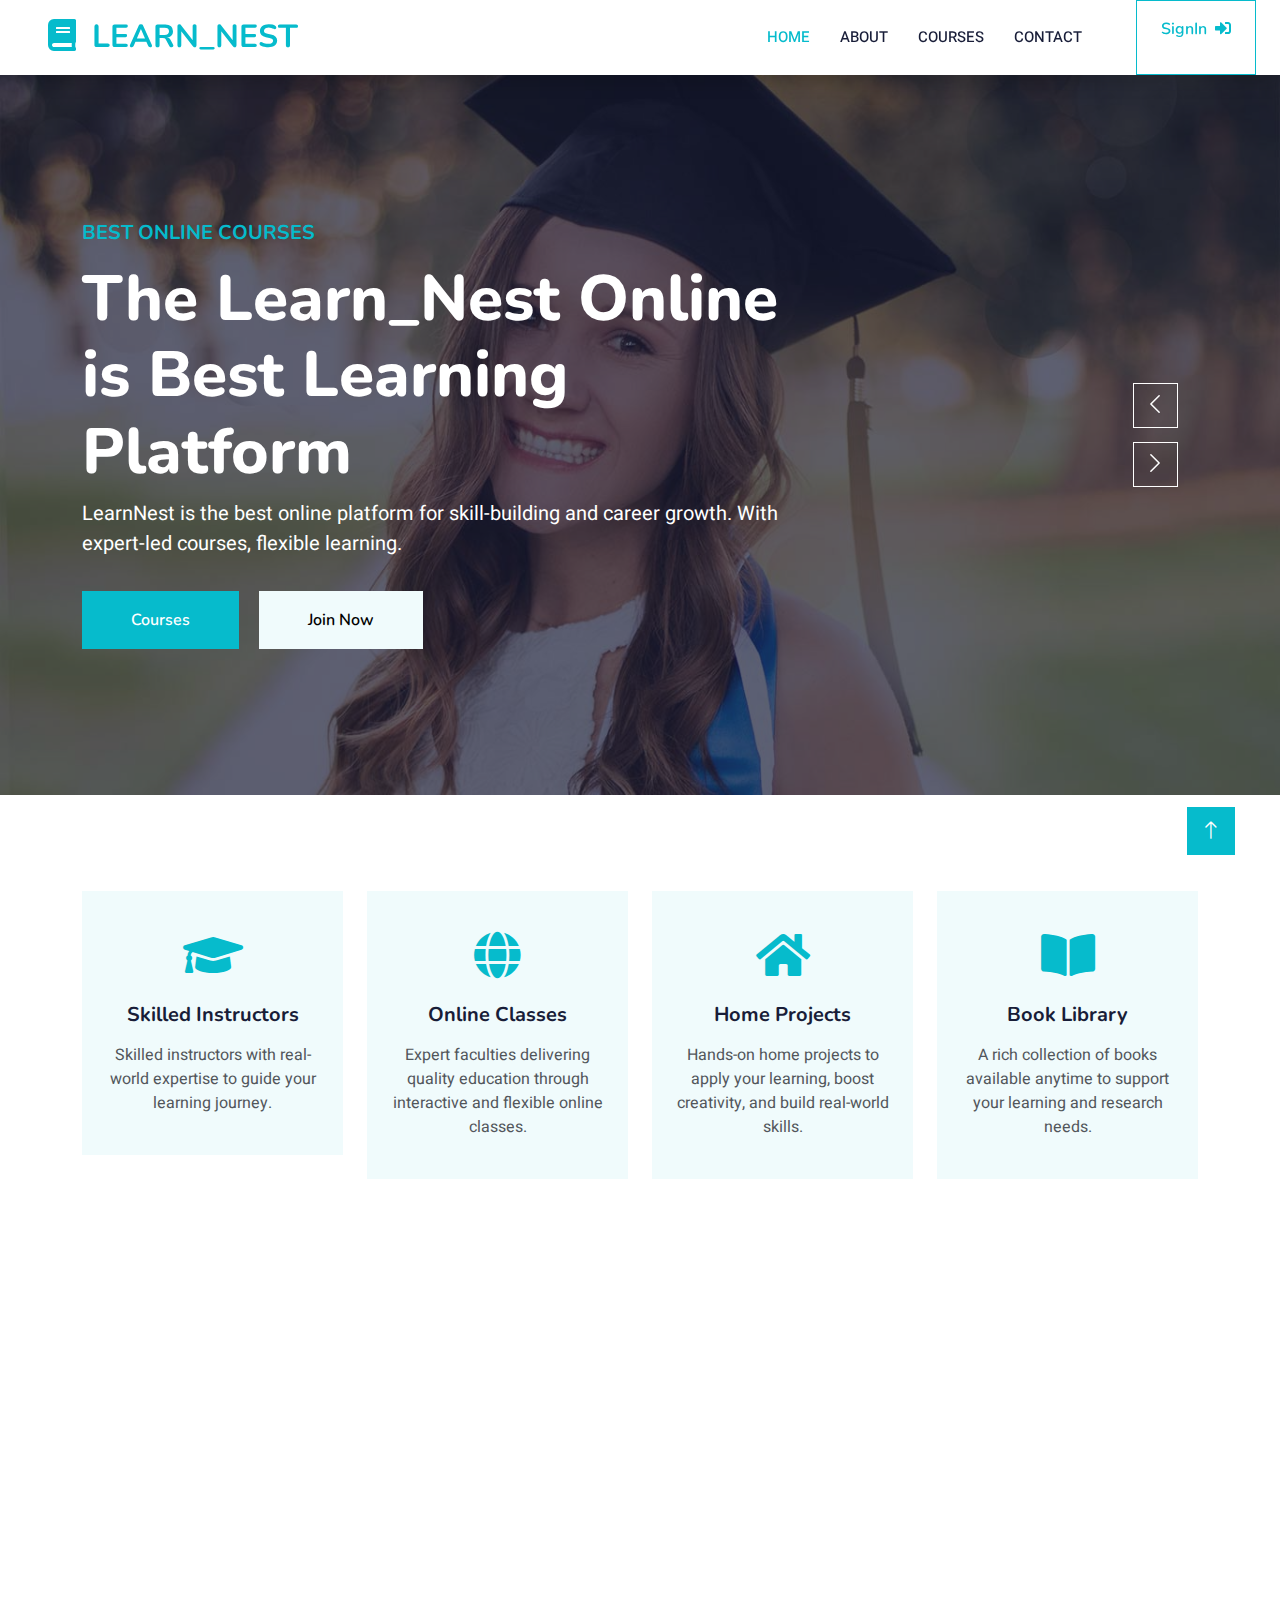
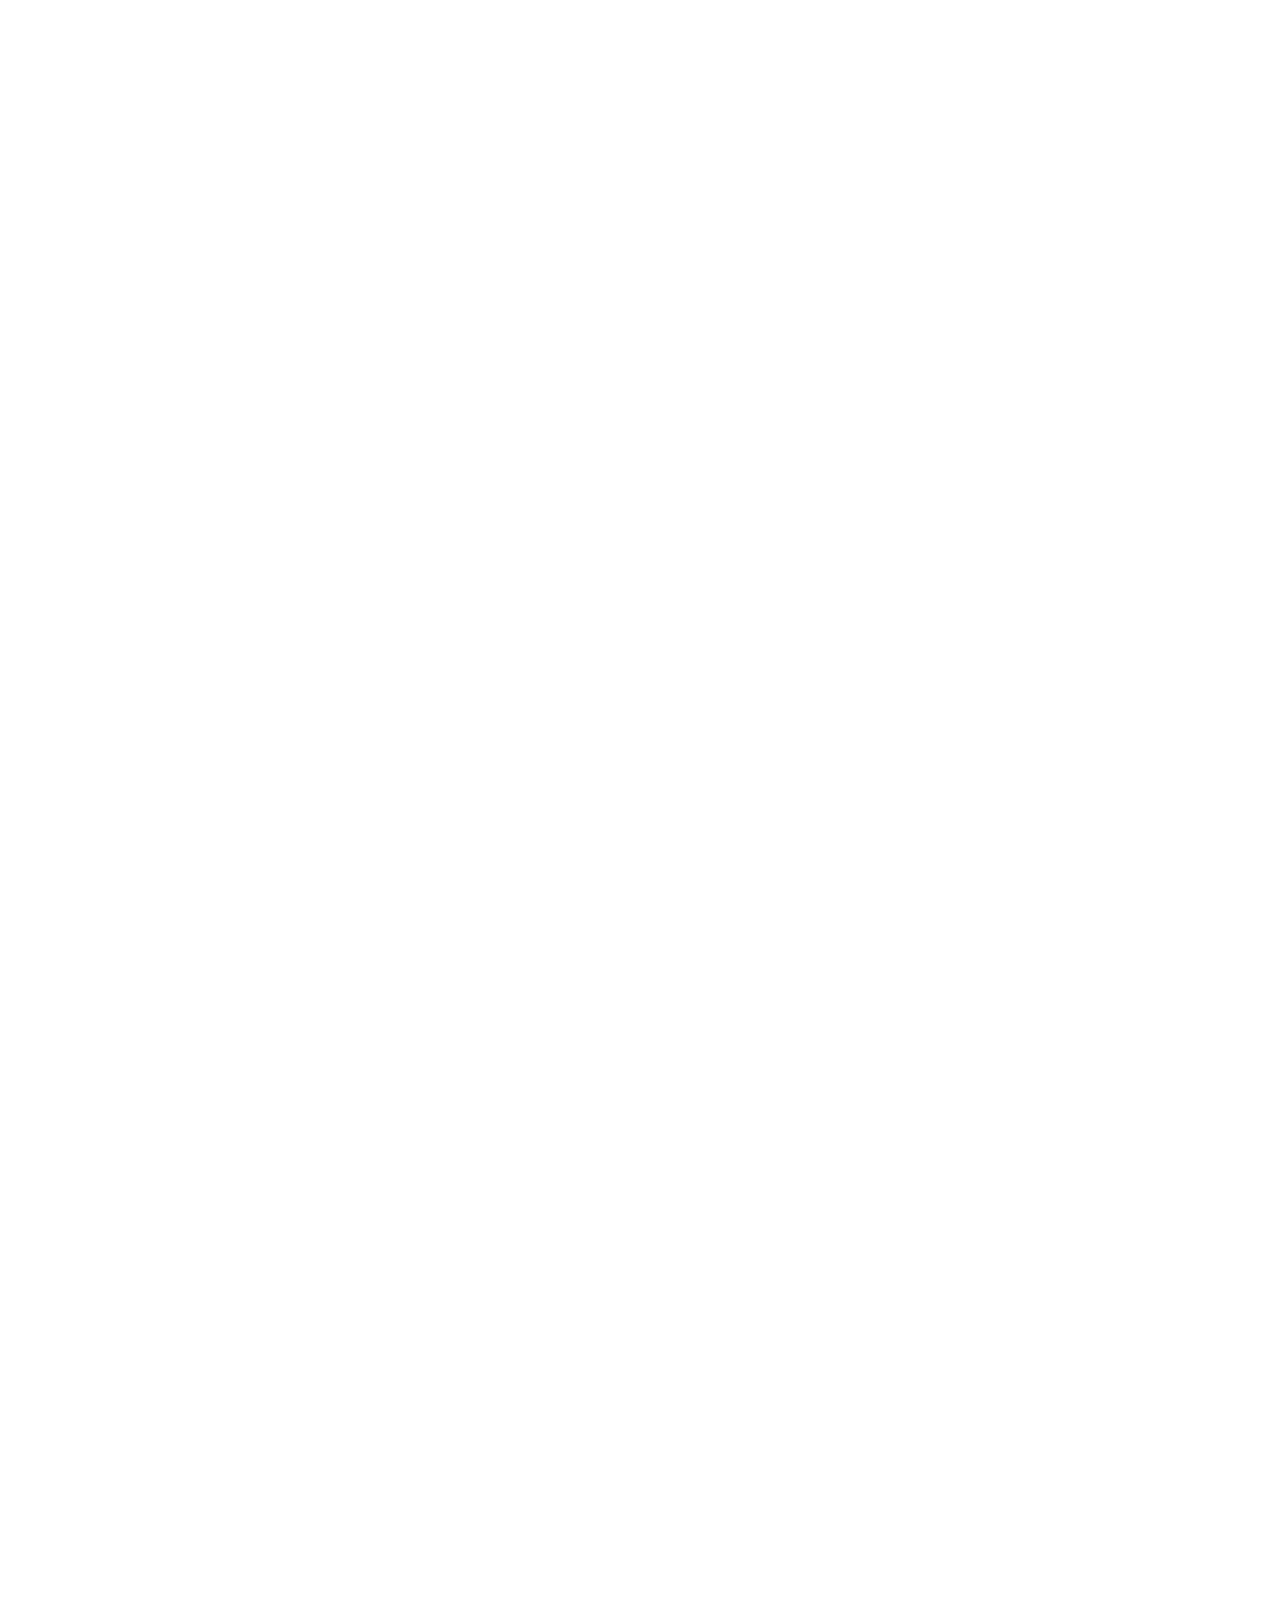
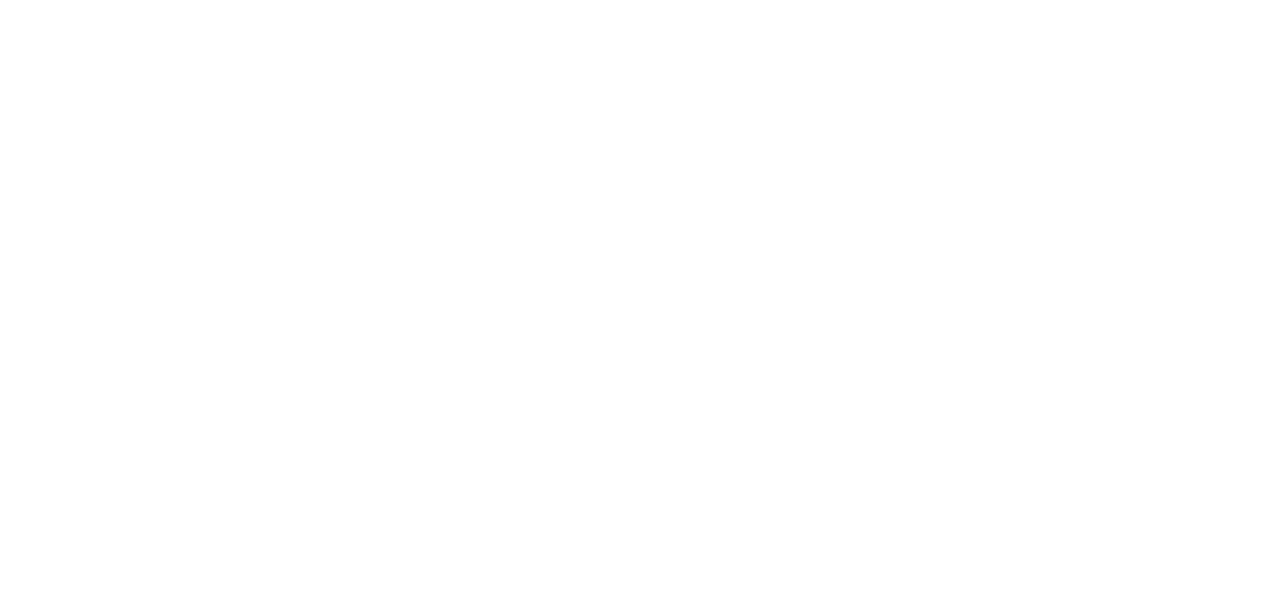
<file: index.html>
<!DOCTYPE html>
<html lang="en">

<head>
    <meta charset="utf-8">
    <title>Learn_Nest</title>
    <meta content="width=device-width, initial-scale=1.0" name="viewport">
    <meta content="" name="keywords">
    <meta content="" name="description">

    <!-- Favicon -->
    <link href="img/favicon.ico" rel="icon">

    <!-- Google Web Fonts -->
    <link rel="preconnect" href="https://fonts.googleapis.com">
    <link rel="preconnect" href="https://fonts.gstatic.com" crossorigin>
    <link href="https://fonts.googleapis.com/css2?family=Heebo:wght@400;500;600&family=Nunito:wght@600;700;800&display=swap" rel="stylesheet">

    <!-- Icon Font Stylesheet -->
    <link href="https://cdnjs.cloudflare.com/ajax/libs/font-awesome/5.10.0/css/all.min.css" rel="stylesheet">
    <link href="https://cdn.jsdelivr.net/npm/bootstrap-icons@1.4.1/font/bootstrap-icons.css" rel="stylesheet">

    <!-- Libraries Stylesheet -->
    <link href="lib/animate/animate.min.css" rel="stylesheet">
    <link href="lib/owlcarousel/assets/owl.carousel.min.css" rel="stylesheet">

    <!-- Customized Bootstrap Stylesheet -->
    <link href="css/bootstrap.min.css" rel="stylesheet">

    <!-- Template Stylesheet -->
    <link href="css/style.css" rel="stylesheet">
</head>

<body>
    <!-- Spinner Start -->
    <div id="spinner" class="show bg-white position-fixed translate-middle w-100 vh-100 top-50 start-50 d-flex align-items-center justify-content-center">
        <div class="spinner-border text-primary" style="width: 3rem; height: 3rem;" role="status">
            <span class="sr-only">Loading...</span>
        </div>
    </div>
    <!-- Spinner End -->
<!-- Navbar Start -->
<nav class="navbar navbar-expand-lg bg-white navbar-light shadow sticky-top p-0">
    <a href="index.html" class="navbar-brand d-flex align-items-center px-4 px-lg-5">
        <h2 class="m-0 text-primary"><i class="fa fa-book me-3"></i>LEARN_NEST</h2>
    </a>
    <button type="button" class="navbar-toggler me-4" data-bs-toggle="collapse" data-bs-target="#navbarCollapse">
        <span class="navbar-toggler-icon"></span>
    </button>
    <div class="collapse navbar-collapse" id="navbarCollapse">
        <div class="navbar-nav ms-auto p-4 p-lg-0">
            <a href="index.html" class="nav-item nav-link active">Home</a>
            <a href="about.html" class="nav-item nav-link">About</a>
            <a href="courses.html" class="nav-item nav-link">Courses</a>
            <a href="contact.html" class="nav-item nav-link">Contact</a>
        </div>
        <div class="d-none d-sm-flex align-items-center gap-2 px-4">
            
            <a href="signin.php" class="btn btn-outline-primary py-3 px-4">SignIn<i class="fa fa-sign-in-alt ms-2"></i></a>
        </div>
    </div>
</nav>
<!-- Navbar End -->





    <!-- Carousel Start -->
    <div class="container-fluid p-0 mb-5">
        <div class="owl-carousel header-carousel position-relative">
            <div class="owl-carousel-item position-relative">
                <img class="img-fluid" src="img/carousel-1.jpg" alt="">
                <div class="position-absolute top-0 start-0 w-100 h-100 d-flex align-items-center" style="background: rgba(24, 29, 56, .7);">
                    <div class="container">
                        <div class="row justify-content-start">
                            <div class="col-sm-10 col-lg-8">
                                <h5 class="text-primary text-uppercase mb-3 animated slideInDown">Best Online Courses</h5>
                                <h1 class="display-3 text-white animated slideInDown">The Learn_Nest Online is Best Learning Platform</h1>
                                <p class="fs-5 text-white mb-4 pb-2">LearnNest is the best online platform for skill-building and career growth. With expert-led courses, flexible learning.</p>
                                <a href="courses.html" class="btn btn-primary py-md-3 px-md-5 me-3 animated slideInLeft">Courses</a>
                                <a href="contact.html" class="btn btn-light py-md-3 px-md-5 animated slideInRight">Join Now</a>
                            </div>
                        </div>
                    </div>
                </div>
            </div>
            <div class="owl-carousel-item position-relative">
                <img class="img-fluid" src="img/carousel-2.jpg" alt="">
                <div class="position-absolute top-0 start-0 w-100 h-100 d-flex align-items-center" style="background: rgba(24, 29, 56, .7);">
                    <div class="container">
                        <div class="row justify-content-start">
                            <div class="col-sm-10 col-lg-8">
                                <h5 class="text-primary text-uppercase mb-3 animated slideInDown">Best Online Courses</h5>
                                <h1 class="display-3 text-white animated slideInDown">Get Educated Online From Your Home</h1>
                                <p class="fs-5 text-white mb-4 pb-2">Learn anytime, anywhere! Get educated online from the comfort of your home with expert instructors, flexible courses, and career-boosting skills. Start your learning journey today.</p>
                                <a href="courses.html" class="btn btn-primary py-md-3 px-md-5 me-3 animated slideInLeft">Courses</a>
                                <a href="contact.html" class="btn btn-light py-md-3 px-md-5 animated slideInRight">Join Now</a>
                            </div>
                        </div>
                    </div>
                </div>
            </div>
        </div>
    </div>
    <!-- Carousel End -->


    <!-- Service Start -->
    <div class="container-xxl py-5">
        <div class="container">
            <div class="row g-4">
                <div class="col-lg-3 col-sm-6 wow fadeInUp" data-wow-delay="0.1s">
                    <div class="service-item text-center pt-3">
                        <div class="p-4">
                            <i class="fa fa-3x fa-graduation-cap text-primary mb-4"></i>
                            <h5 class="mb-3">Skilled Instructors</h5>
                            <p>Skilled instructors with real-world expertise to guide your learning journey.</p>
                        </div>
                    </div>
                </div>
                <div class="col-lg-3 col-sm-6 wow fadeInUp" data-wow-delay="0.3s">
                    <div class="service-item text-center pt-3">
                        <div class="p-4">
                            <i class="fa fa-3x fa-globe text-primary mb-4"></i>
                            <h5 class="mb-3">Online Classes</h5>
                            <p>Expert faculties delivering quality education through interactive and flexible online classes.</p>
                        </div>
                    </div>
                </div>
                <div class="col-lg-3 col-sm-6 wow fadeInUp" data-wow-delay="0.5s">
                    <div class="service-item text-center pt-3">
                        <div class="p-4">
                            <i class="fa fa-3x fa-home text-primary mb-4"></i>
                            <h5 class="mb-3">Home Projects</h5>
                            <p>Hands-on home projects to apply your learning, boost creativity, and build real-world skills.</p>
                        </div>
                    </div>
                </div>
                <div class="col-lg-3 col-sm-6 wow fadeInUp" data-wow-delay="0.7s">
                    <div class="service-item text-center pt-3">
                        <div class="p-4">
                            <i class="fa fa-3x fa-book-open text-primary mb-4"></i>
                            <h5 class="mb-3">Book Library</h5>
                            <p>A rich collection of books available anytime to support your learning and research needs.</p>
                        </div>
                    </div>
                </div>
            </div>
        </div>
    </div>
    <!-- Service End -->


    <!-- About Start -->
    <div class="container-xxl py-5">
        <div class="container">
            <div class="row g-5">
                <div class="col-lg-6 wow fadeInUp" data-wow-delay="0.1s" style="min-height: 400px;">
                    <div class="position-relative h-100">
                        <img class="img-fluid position-absolute w-100 h-100" src="img/about.jpg" alt="" style="object-fit: cover;">
                    </div>
                </div>
                <div class="col-lg-6 wow fadeInUp" data-wow-delay="0.3s">
                    <h6 class="section-title bg-white text-start text-primary pe-3">About Us</h6>
                    <h1 class="mb-4">Welcome to Learn_Nest Online Academy</h1>
                    <p class="mb-4">Welcome to Learn_Nest Online Academy – your trusted partner in digital learning. We are dedicated to providing high-quality, flexible, and affordable online education to learners of all ages.</p>
                    <p class="mb-4">Tempor erat elitr rebum at clita. Diam dolor diam ipsum sit. Aliqu diam amet diam et eos. Clita erat ipsum et lorem et sit, sed stet lorem sit clita duo justo magna dolore erat amet</p>
                    <div class="row gy-2 gx-4 mb-4">
                        <div class="col-sm-6">
                            <p class="mb-0"><i class="fa fa-arrow-right text-primary me-2"></i>Courses</p>
                        </div>
                        <div class="col-sm-6">
                            <p class="mb-0"><i class="fa fa-arrow-right text-primary me-2"></i>Online Classes</p>
                        </div>
                        <div class="col-sm-6">
                            <p class="mb-0"><i class="fa fa-arrow-right text-primary me-2"></i>Assignment works</p>
                        </div>
                        <div class="col-sm-6">
                            <p class="mb-0"><i class="fa fa-arrow-right text-primary me-2"></i>Projects</p>
                        </div>
                        <div class="col-sm-6">
                            <p class="mb-0"><i class="fa fa-arrow-right text-primary me-2"></i>International Certificate</p>
                        </div>
                        <div class="col-sm-6">
                            <p class="mb-0"><i class="fa fa-arrow-right text-primary me-2"></i>Zoom  Meating</p>
                        </div>
                    </div>
                    <a class="btn btn-primary py-3 px-5 mt-2" href="">Read More</a>
                </div>
            </div>
        </div>
    </div>
    <!-- About End -->


    <!-- Categories Start -->
    <div class="container-xxl py-5 category">
        <div class="container">
            <div class="text-center wow fadeInUp" data-wow-delay="0.1s">
                <h6 class="section-title bg-white text-center text-primary px-3">Categories</h6>
                <h1 class="mb-5">Courses Categories</h1>
                <p>We offer a wide range of courses in technology, business, arts, science <br> and more — designed for learners at every level to grow their skills and reach their goals.</p>
            </div>
            <div class="row g-3">
                <div class="col-lg-7 col-md-6">
                    <div class="row g-3">
                        <div class="col-lg-12 col-md-12 wow zoomIn" data-wow-delay="0.1s">
                            <a class="position-relative d-block overflow-hidden" href="">
                                <img class="img-fluid" src="img/cat-1.jpg" alt="">
                                <div class="bg-white text-center position-absolute bottom-0 end-0 py-2 px-3" style="margin: 1px;">
                                    <h5 class="m-0">IT Courses</h5>
                                    <small class="text-primary">99+ Courses</small>
                                </div>
                            </a>
                        </div>
                        <div class="col-lg-6 col-md-12 wow zoomIn" data-wow-delay="0.3s">
                            <a class="position-relative d-block overflow-hidden" href="">
                                <img class="img-fluid" src="img/cat-2.jpg" alt="">
                                <div class="bg-white text-center position-absolute bottom-0 end-0 py-2 px-3" style="margin: 1px;">
                                    <h5 class="m-0">artificial intelligence</h5>
                                    <small class="text-primary">99+ Courses</small>
                                </div>
                            </a>
                        </div>
                        <div class="col-lg-6 col-md-12 wow zoomIn" data-wow-delay="0.5s">
                            <a class="position-relative d-block overflow-hidden" href="">
                                <img class="img-fluid" src="img/cat-3.jpg" alt="">
                                <div class="bg-white text-center position-absolute bottom-0 end-0 py-2 px-3" style="margin: 1px;">
                                    <h5 class="m-0">Video Editing</h5>
                                    <small class="text-primary">99+ Videos</small>
                                </div>
                            </a>
                        </div>
                    </div>
                </div>
                <div class="col-lg-5 col-md-6 wow zoomIn" data-wow-delay="0.7s" style="min-height: 350px;">
                    <a class="position-relative d-block h-100 overflow-hidden" href="">
                        <img class="img-fluid position-absolute w-100 h-100" src="img/cat-4.jpg" alt="" style="object-fit: cover;">
                        <div class="bg-white text-center position-absolute bottom-0 end-0 py-2 px-3" style="margin:  1px;">
                            <h5 class="m-0">Online Marketing</h5>
                            <small class="text-primary"> Courses</small>
                        </div>
                    </a>
                </div>
            </div>
        </div>
    </div>
    <!-- Categories Start -->


    <!-- Courses Start -->
    <div class="container-xxl py-5">
        <div class="container">
            <div class="text-center wow fadeInUp" data-wow-delay="0.1s">
                <h6 class="section-title bg-white text-center text-primary px-3">Courses</h6>
                <h1 class="mb-5">Popular Courses</h1>
            </div>
            <div class="row g-4 justify-content-center">
                <div class="col-lg-4 col-md-6 wow fadeInUp" data-wow-delay="0.1s">
                    <div class="course-item bg-light">
                        <div class="position-relative overflow-hidden">
                            <img class="img-fluid" src="img/course-1.jpg" alt="">
                            <div class="w-100 d-flex justify-content-center position-absolute bottom-0 start-0 mb-4">
                                <a href="#" class="flex-shrink-0 btn btn-sm btn-primary px-3 border-end" style="border-radius: 30px 0 0 30px;">Read More</a>
                                <a href="#" class="flex-shrink-0 btn btn-sm btn-primary px-3" style="border-radius: 0 30px 30px 0;">Join Now</a>
                            </div>
                        </div>
                        <div class="text-center p-4 pb-0">
                            <h3 class="mb-0">Free</h3>
                            <div class="mb-3">
                                <small class="fa fa-star text-primary"></small>
                                <small class="fa fa-star text-primary"></small>
                                <small class="fa fa-star text-primary"></small>
                                <small class="fa fa-star text-primary"></small>
                                <small class="fa fa-star text-primary"></small>
                             
                            </div>
                            <h5 class="mb-4">Information technology & Development Courses for Beginners</h5>
                        </div>
                        <div class="d-flex border-top">
                            <small class="flex-fill text-center border-end py-2"><i class="fa fa-user-tie text-primary me-2"></i>Online</small>
                            <small class="flex-fill text-center border-end py-2"><i class="fa fa-clock text-primary me-2"></i>1.30 Hrs/Classes duration</small>
                            <small class="flex-fill text-center py-2"><i class="fa fa-user text-primary me-2"></i>Students</small>
                        </div>
                    </div>
                </div>
                <div class="col-lg-4 col-md-6 wow fadeInUp" data-wow-delay="0.3s">
                    <div class="course-item bg-light">
                        <div class="position-relative overflow-hidden">
                            <img class="img-fluid" src="img/course-2.jpg" alt="">
                            <div class="w-100 d-flex justify-content-center position-absolute bottom-0 start-0 mb-4">
                                <a href="#" class="flex-shrink-0 btn btn-sm btn-primary px-3 border-end" style="border-radius: 30px 0 0 30px;">Read More</a>
                                <a href="#" class="flex-shrink-0 btn btn-sm btn-primary px-3" style="border-radius: 0 30px 30px 0;">Join Now</a>
                            </div>
                        </div>
                        <div class="text-center p-4 pb-0">
                            <h3 class="mb-0">Free</h3>
                            <div class="mb-3">
                                <small class="fa fa-star text-primary"></small>
                                <small class="fa fa-star text-primary"></small>
                                <small class="fa fa-star text-primary"></small>
                                <small class="fa fa-star text-primary"></small>
                                <small class="fa fa-star text-primary"></small>
                               
                            </div>
                            <h5 class="mb-4">artificial intelligence Course for Beginners and Intermediate basic to Advance   </h5>
                        </div>
                        <div class="d-flex border-top">
                            <small class="flex-fill text-center border-end py-2"><i class="fa fa-user-tie text-primary me-2"></i>online</small>
                            <small class="flex-fill text-center border-end py-2"><i class="fa fa-clock text-primary me-2"></i>1.30 Hrs</small>
                            <small class="flex-fill text-center py-2"><i class="fa fa-user text-primary me-2"></i>Students</small>
                        </div>
                    </div>
                </div>
                <div class="col-lg-4 col-md-6 wow fadeInUp" data-wow-delay="0.5s">
                    <div class="course-item bg-light">
                        <div class="position-relative overflow-hidden">
                            <img class="img-fluid" src="img/course-3.jpg" alt="">
                            <div class="w-100 d-flex justify-content-center position-absolute bottom-0 start-0 mb-4">
                                <a href="#" class="flex-shrink-0 btn btn-sm btn-primary px-3 border-end" style="border-radius: 30px 0 0 30px;">Read More</a>
                                <a href="#" class="flex-shrink-0 btn btn-sm btn-primary px-3" style="border-radius: 0 30px 30px 0;">Join Now</a>
                            </div>
                        </div>
                        <div class="text-center p-4 pb-0">
                            <h3 class="mb-0">Free</h3>
                            <div class="mb-3">
                                <small class="fa fa-star text-primary"></small>
                                <small class="fa fa-star text-primary"></small>
                                <small class="fa fa-star text-primary"></small>
                                <small class="fa fa-star text-primary"></small>
                                <small class="fa fa-star text-primary"></small>
                              
                            </div>
                            <h5 class="mb-4">digital Markeeting Course for Beginners and Intermediate basic to Advance</h5>
                        </div>
                        <div class="d-flex border-top">
                            <small class="flex-fill text-center border-end py-2"><i class="fa fa-user-tie text-primary me-2"></i>online</small>
                            <small class="flex-fill text-center border-end py-2"><i class="fa fa-clock text-primary me-2"></i>1.30 Hrs</small>
                            <small class="flex-fill text-center py-2"><i class="fa fa-user text-primary me-2"></i>Students</small>
                        </div>
                    </div>
                </div>
            </div>
        </div>
    </div>
    <!-- Courses End -->


   
    <!-- Footer Start -->
    <div class="container-fluid bg-dark text-light footer pt-5 mt-5 wow fadeIn" data-wow-delay="0.1s">
        <div class="container py-5">
            <div class="row g-5">
                <div class="col-lg-3 col-md-6">
                    <h4 class="text-white mb-3">Quick Link</h4>
                    <a class="btn btn-link" href="about.html">About Us</a>
                    <a class="btn btn-link" href="contact.html">Contact Us</a>
                    <a class="btn btn-link" href="">Terms & Condition</a>
                    <a class="btn btn-link" href="">FAQs & Help</a>
                </div>
                <div class="col-lg-3 col-md-6">
                    <h4 class="text-white mb-3">Contact</h4>
                    <p class="mb-2"><i class="fa fa-map-marker-alt me-3"></i>Technify Software Company</p>
                    <p class="mb-2"><i class="fa fa-phone-alt me-3"></i>123 456 789</p>
                    <p class="mb-2"><i class="fa fa-envelope me-3"></i>Learn_Nest.edu12@gmail.com</p>
                    <div class="d-flex pt-2">
                        <a class="btn btn-outline-light btn-social" href=""><i class="fab fa-twitter"></i></a>
                        <a class="btn btn-outline-light btn-social" href=""><i class="fab fa-facebook-f"></i></a>
                        <a class="btn btn-outline-light btn-social" href=""><i class="fab fa-youtube"></i></a>
                        <a class="btn btn-outline-light btn-social" href=""><i class="fab fa-linkedin-in"></i></a>
                    </div>
                </div>
                <div class="col-lg-3 col-md-6">
                    <h4 class="text-white mb-3">Gallery</h4>
                    <div class="row g-2 pt-2">
                        <div class="col-4">
                            <img class="img-fluid bg-light p-1" src="img/course-1.jpg" alt="">
                        </div>
                        <div class="col-4">
                            <img class="img-fluid bg-light p-1" src="img/course-2.jpg" alt="">
                        </div>
                        <div class="col-4">
                            <img class="img-fluid bg-light p-1" src="img/course-3.jpg" alt="">
                        </div>
                        <div class="col-4">
                            <img class="img-fluid bg-light p-1" src="img/course-2.jpg" alt="">
                        </div>
                        <div class="col-4">
                            <img class="img-fluid bg-light p-1" src="img/course-3.jpg" alt="">
                        </div>
                        <div class="col-4">
                            <img class="img-fluid bg-light p-1" src="img/course-1.jpg" alt="">
                        </div>
                    </div>
                </div>
                <div class="col-lg-3 col-md-6">
                    <h4 class="text-white mb-3">If You Want TO Learn about Learn_Nest Email Us</h4>
                    <p>Learn_Nest.edu12@gmail.com</p>
                    <div class="position-relative mx-auto" style="max-width: 400px;">
                        <input class="form-control border-0 w-100 py-3 ps-4 pe-5" type="text" placeholder="Your email">
                        <button type="button" class="btn btn-primary py-2 position-absolute top-0 end-0 mt-2 me-2">SignUp</button>
                    </div>
                </div>
            </div>
        </div>
        <div class="container">
            <div class="copyright">
                <div class="row">
                    <div class="col-md-6 text-center text-md-start mb-3 mb-md-0">
                        &copy; <a class="border-bottom" href="#">Your Site Name</a>Technify Software Company

                        <!--/*** This template is free as long as you keep the footer author’s credit link/attribution link/backlink. If you'd like to use the template without the footer author’s credit link/attribution link/backlink, you can purchase the Credit Removal License from "https://htmlcodex.com/credit-removal". Thank you for your support. ***/-->
                        Designed By <a class="border-bottom" href="https://htmlcodex.com">Muhammad Siddique</a><br><br>
                        Distributed By <a class="border-bottom" href="https://themewagon.com">Project Manager</a>
                    </div>
                    <div class="col-md-6 text-center text-md-end">
                        <div class="footer-menu">
                            <a href="index.html">Home</a>
                            <a href="">Cookies</a>
                            <a href="">Help</a>
                            <a href="">FQAs</a>
                        </div>
                    </div>
                </div>
            </div>
        </div>
    </div>
    <!-- Footer End -->


    <!-- Back to Top -->
    <a href="#" class="btn btn-lg btn-primary btn-lg-square back-to-top"><i class="bi bi-arrow-up"></i></a>


    <!-- JavaScript Libraries -->
    <script src="https://code.jquery.com/jquery-3.4.1.min.js"></script>
    <script src="https://cdn.jsdelivr.net/npm/bootstrap@5.0.0/dist/js/bootstrap.bundle.min.js"></script>
    <script src="lib/wow/wow.min.js"></script>
    <script src="lib/easing/easing.min.js"></script>
    <script src="lib/waypoints/waypoints.min.js"></script>
    <script src="lib/owlcarousel/owl.carousel.min.js"></script>

    <!-- Template Javascript -->
    <script src="js/main.js"></script>
</body>

</html>
</file>
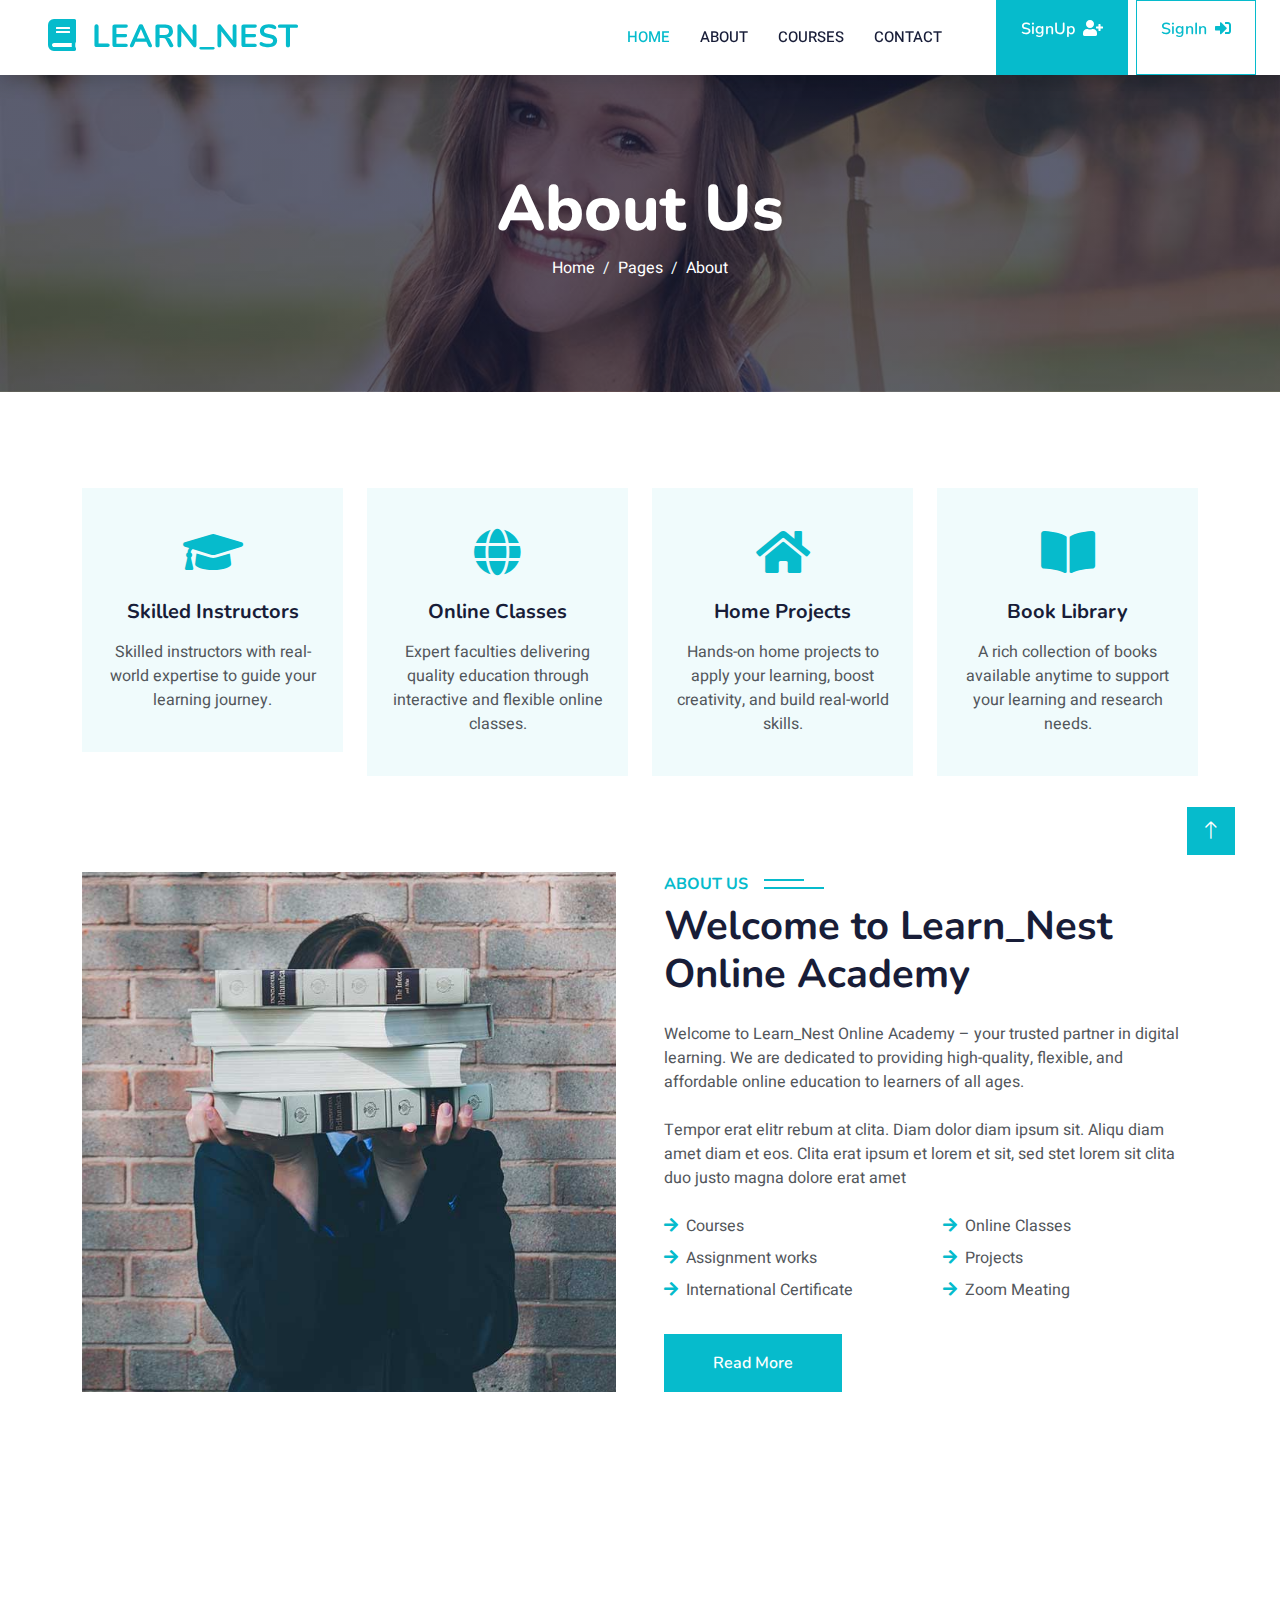
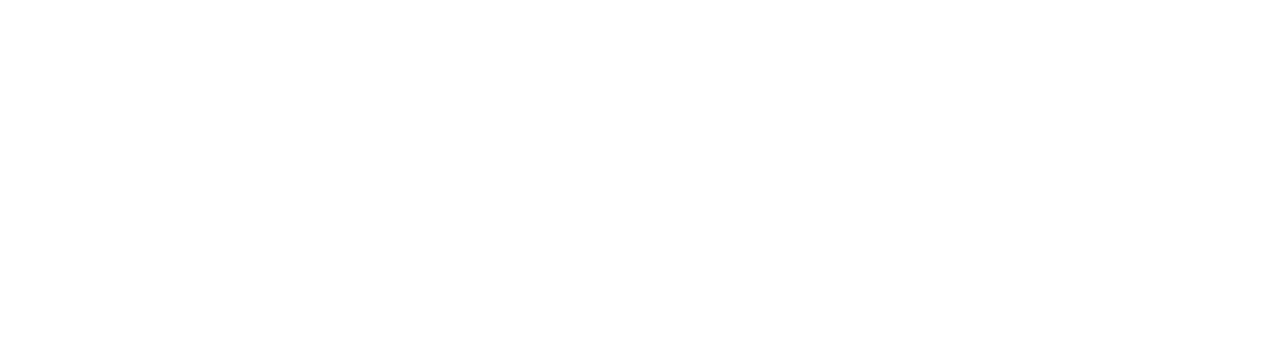
<file: about.html>
<!DOCTYPE html>
<html lang="en">

<head>
    <meta charset="utf-8">
    <title>Learn_Nest</title>
    <meta content="width=device-width, initial-scale=1.0" name="viewport">
    <meta content="" name="keywords">
    <meta content="" name="description">

    <!-- Favicon -->
    <link href="img/favicon.ico" rel="icon">

    <!-- Google Web Fonts -->
    <link rel="preconnect" href="https://fonts.googleapis.com">
    <link rel="preconnect" href="https://fonts.gstatic.com" crossorigin>
    <link href="https://fonts.googleapis.com/css2?family=Heebo:wght@400;500;600&family=Nunito:wght@600;700;800&display=swap" rel="stylesheet">

    <!-- Icon Font Stylesheet -->
    <link href="https://cdnjs.cloudflare.com/ajax/libs/font-awesome/5.10.0/css/all.min.css" rel="stylesheet">
    <link href="https://cdn.jsdelivr.net/npm/bootstrap-icons@1.4.1/font/bootstrap-icons.css" rel="stylesheet">

    <!-- Libraries Stylesheet -->
    <link href="lib/animate/animate.min.css" rel="stylesheet">
    <link href="lib/owlcarousel/assets/owl.carousel.min.css" rel="stylesheet">

    <!-- Customized Bootstrap Stylesheet -->
    <link href="css/bootstrap.min.css" rel="stylesheet">

    <!-- Template Stylesheet -->
    <link href="css/style.css" rel="stylesheet">
</head>

<body>
    <!-- Spinner Start -->
    <div id="spinner" class="show bg-white position-fixed translate-middle w-100 vh-100 top-50 start-50 d-flex align-items-center justify-content-center">
        <div class="spinner-border text-primary" style="width: 3rem; height: 3rem;" role="status">
            <span class="sr-only">Loading...</span>
        </div>
    </div>
    <!-- Spinner End -->
<!-- Navbar Start -->
<nav class="navbar navbar-expand-lg bg-white navbar-light shadow sticky-top p-0">
    <a href="index.html" class="navbar-brand d-flex align-items-center px-4 px-lg-5">
        <h2 class="m-0 text-primary"><i class="fa fa-book me-3"></i>LEARN_NEST</h2>
    </a>
    <button type="button" class="navbar-toggler me-4" data-bs-toggle="collapse" data-bs-target="#navbarCollapse">
        <span class="navbar-toggler-icon"></span>
    </button>
    <div class="collapse navbar-collapse" id="navbarCollapse">
        <div class="navbar-nav ms-auto p-4 p-lg-0">
            <a href="index.html" class="nav-item nav-link active">Home</a>
            <a href="about.html" class="nav-item nav-link">About</a>
            <a href="courses.html" class="nav-item nav-link">Courses</a>
            <a href="contact.html" class="nav-item nav-link">Contact</a>
        </div>
        <div class="d-none d-sm-flex align-items-center gap-2 px-4">
            <a href="signup.html" class="btn btn-primary py-3 px-4">SignUp<i class="fa fa-user-plus ms-2"></i></a>
            <a href="signin.html" class="btn btn-outline-primary py-3 px-4">SignIn<i class="fa fa-sign-in-alt ms-2"></i></a>
        </div>
    </div>
</nav>
<!-- Navbar End -->

    <!-- Header Start -->
    <div class="container-fluid bg-primary py-5 mb-5 page-header">
        <div class="container py-5">
            <div class="row justify-content-center">
                <div class="col-lg-10 text-center">
                    <h1 class="display-3 text-white animated slideInDown">About Us</h1>
                    <nav aria-label="breadcrumb">
                        <ol class="breadcrumb justify-content-center">
                            <li class="breadcrumb-item"><a class="text-white" href="#">Home</a></li>
                            <li class="breadcrumb-item"><a class="text-white" href="#">Pages</a></li>
                            <li class="breadcrumb-item text-white active" aria-current="page">About</li>
                        </ol>
                    </nav>
                </div>
            </div>
        </div>
    </div>
   <!-- Header End -->
    <!-- Service Start -->
    <div class="container-xxl py-5">
        <div class="container">
            <div class="row g-4">
                <div class="col-lg-3 col-sm-6 wow fadeInUp" data-wow-delay="0.1s">
                    <div class="service-item text-center pt-3">
                        <div class="p-4">
                            <i class="fa fa-3x fa-graduation-cap text-primary mb-4"></i>
                            <h5 class="mb-3">Skilled Instructors</h5>
                            <p>Skilled instructors with real-world expertise to guide your learning journey.</p>
                        </div>
                    </div>
                </div>
                <div class="col-lg-3 col-sm-6 wow fadeInUp" data-wow-delay="0.3s">
                    <div class="service-item text-center pt-3">
                        <div class="p-4">
                            <i class="fa fa-3x fa-globe text-primary mb-4"></i>
                            <h5 class="mb-3">Online Classes</h5>
                            <p>Expert faculties delivering quality education through interactive and flexible online classes.</p>
                        </div>
                    </div>
                </div>
                <div class="col-lg-3 col-sm-6 wow fadeInUp" data-wow-delay="0.5s">
                    <div class="service-item text-center pt-3">
                        <div class="p-4">
                            <i class="fa fa-3x fa-home text-primary mb-4"></i>
                            <h5 class="mb-3">Home Projects</h5>
                            <p>Hands-on home projects to apply your learning, boost creativity, and build real-world skills.</p>
                        </div>
                    </div>
                </div>
                <div class="col-lg-3 col-sm-6 wow fadeInUp" data-wow-delay="0.7s">
                    <div class="service-item text-center pt-3">
                        <div class="p-4">
                            <i class="fa fa-3x fa-book-open text-primary mb-4"></i>
                            <h5 class="mb-3">Book Library</h5>
                            <p>A rich collection of books available anytime to support your learning and research needs.</p>
                        </div>
                    </div>
                </div>
            </div>
        </div>
    </div>
    <!-- Service End -->

 <!-- About Start -->
    <div class="container-xxl py-5">
        <div class="container">
            <div class="row g-5">
                <div class="col-lg-6 wow fadeInUp" data-wow-delay="0.1s" style="min-height: 400px;">
                    <div class="position-relative h-100">
                        <img class="img-fluid position-absolute w-100 h-100" src="img/about.jpg" alt="" style="object-fit: cover;">
                    </div>
                </div>
                <div class="col-lg-6 wow fadeInUp" data-wow-delay="0.3s">
                    <h6 class="section-title bg-white text-start text-primary pe-3">About Us</h6>
                    <h1 class="mb-4">Welcome to Learn_Nest Online Academy</h1>
                    <p class="mb-4">Welcome to Learn_Nest Online Academy – your trusted partner in digital learning. We are dedicated to providing high-quality, flexible, and affordable online education to learners of all ages.</p>
                    <p class="mb-4">Tempor erat elitr rebum at clita. Diam dolor diam ipsum sit. Aliqu diam amet diam et eos. Clita erat ipsum et lorem et sit, sed stet lorem sit clita duo justo magna dolore erat amet</p>
                    <div class="row gy-2 gx-4 mb-4">
                        <div class="col-sm-6">
                            <p class="mb-0"><i class="fa fa-arrow-right text-primary me-2"></i>Courses</p>
                        </div>
                        <div class="col-sm-6">
                            <p class="mb-0"><i class="fa fa-arrow-right text-primary me-2"></i>Online Classes</p>
                        </div>
                        <div class="col-sm-6">
                            <p class="mb-0"><i class="fa fa-arrow-right text-primary me-2"></i>Assignment works</p>
                        </div>
                        <div class="col-sm-6">
                            <p class="mb-0"><i class="fa fa-arrow-right text-primary me-2"></i>Projects</p>
                        </div>
                        <div class="col-sm-6">
                            <p class="mb-0"><i class="fa fa-arrow-right text-primary me-2"></i>International Certificate</p>
                        </div>
                        <div class="col-sm-6">
                            <p class="mb-0"><i class="fa fa-arrow-right text-primary me-2"></i>Zoom  Meating</p>
                        </div>
                    </div>
                    <a class="btn btn-primary py-3 px-5 mt-2" href="">Read More</a>
                </div>
            </div>
        </div>
    </div>

    <!-- Footer Start -->
    <div class="container-fluid bg-dark text-light footer pt-5 mt-5 wow fadeIn" data-wow-delay="0.1s">
        <div class="container py-5">
            <div class="row g-5">
                <div class="col-lg-3 col-md-6">
                    <h4 class="text-white mb-3">Quick Link</h4>
                    <a class="btn btn-link" href="about.html">About Us</a>
                    <a class="btn btn-link" href="contact.html">Contact Us</a>
                    <a class="btn btn-link" href="">Terms & Condition</a>
                    <a class="btn btn-link" href="">FAQs & Help</a>
                </div>
                <div class="col-lg-3 col-md-6">
                    <h4 class="text-white mb-3">Contact</h4>
                    <p class="mb-2"><i class="fa fa-map-marker-alt me-3"></i>Technify Software Company</p>
                    <p class="mb-2"><i class="fa fa-phone-alt me-3"></i>123 456 789</p>
                    <p class="mb-2"><i class="fa fa-envelope me-3"></i>Learn_Nest.edu12@gmail.com</p>
                    <div class="d-flex pt-2">
                        <a class="btn btn-outline-light btn-social" href=""><i class="fab fa-twitter"></i></a>
                        <a class="btn btn-outline-light btn-social" href=""><i class="fab fa-facebook-f"></i></a>
                        <a class="btn btn-outline-light btn-social" href=""><i class="fab fa-youtube"></i></a>
                        <a class="btn btn-outline-light btn-social" href=""><i class="fab fa-linkedin-in"></i></a>
                    </div>
                </div>
                <div class="col-lg-3 col-md-6">
                    <h4 class="text-white mb-3">Gallery</h4>
                    <div class="row g-2 pt-2">
                        <div class="col-4">
                            <img class="img-fluid bg-light p-1" src="img/course-1.jpg" alt="">
                        </div>
                        <div class="col-4">
                            <img class="img-fluid bg-light p-1" src="img/course-2.jpg" alt="">
                        </div>
                        <div class="col-4">
                            <img class="img-fluid bg-light p-1" src="img/course-3.jpg" alt="">
                        </div>
                        <div class="col-4">
                            <img class="img-fluid bg-light p-1" src="img/course-2.jpg" alt="">
                        </div>
                        <div class="col-4">
                            <img class="img-fluid bg-light p-1" src="img/course-3.jpg" alt="">
                        </div>
                        <div class="col-4">
                            <img class="img-fluid bg-light p-1" src="img/course-1.jpg" alt="">
                        </div>
                    </div>
                </div>
                <div class="col-lg-3 col-md-6">
                    <h4 class="text-white mb-3">If You Want TO Learn about Learn_Nest Email Us</h4>
                    <p>Learn_Nest.edu12@gmail.com</p>
                    <div class="position-relative mx-auto" style="max-width: 400px;">
                        <input class="form-control border-0 w-100 py-3 ps-4 pe-5" type="text" placeholder="Your email">
                        <button type="button" class="btn btn-primary py-2 position-absolute top-0 end-0 mt-2 me-2">SignUp</button>
                    </div>
                </div>
            </div>
        </div>
        <div class="container">
            <div class="copyright">
                <div class="row">
                    <div class="col-md-6 text-center text-md-start mb-3 mb-md-0">
                        &copy; <a class="border-bottom" href="#">Your Site Name</a>Technify Software Company

                        <!--/*** This template is free as long as you keep the footer author’s credit link/attribution link/backlink. If you'd like to use the template without the footer author’s credit link/attribution link/backlink, you can purchase the Credit Removal License from "https://htmlcodex.com/credit-removal". Thank you for your support. ***/-->
                        Designed By <a class="border-bottom" href="https://htmlcodex.com">Muhammad Siddique</a><br><br>
                        Distributed By <a class="border-bottom" href="https://themewagon.com">Project Manager</a>
                    </div>
                    <div class="col-md-6 text-center text-md-end">
                        <div class="footer-menu">
                            <a href="index.html">Home</a>
                            <a href="">Cookies</a>
                            <a href="">Help</a>
                            <a href="">FQAs</a>
                        </div>
                    </div>
                </div>
            </div>
        </div>
    </div>
    <!-- Footer End -->

    <!-- Back to Top -->
    <a href="#" class="btn btn-lg btn-primary btn-lg-square back-to-top"><i class="bi bi-arrow-up"></i></a>


    <!-- JavaScript Libraries -->
    <script src="https://code.jquery.com/jquery-3.4.1.min.js"></script>
    <script src="https://cdn.jsdelivr.net/npm/bootstrap@5.0.0/dist/js/bootstrap.bundle.min.js"></script>
    <script src="lib/wow/wow.min.js"></script>
    <script src="lib/easing/easing.min.js"></script>
    <script src="lib/waypoints/waypoints.min.js"></script>
    <script src="lib/owlcarousel/owl.carousel.min.js"></script>

    <!-- Template Javascript -->
    <script src="js/main.js"></script>
</body>

</html>
</file>
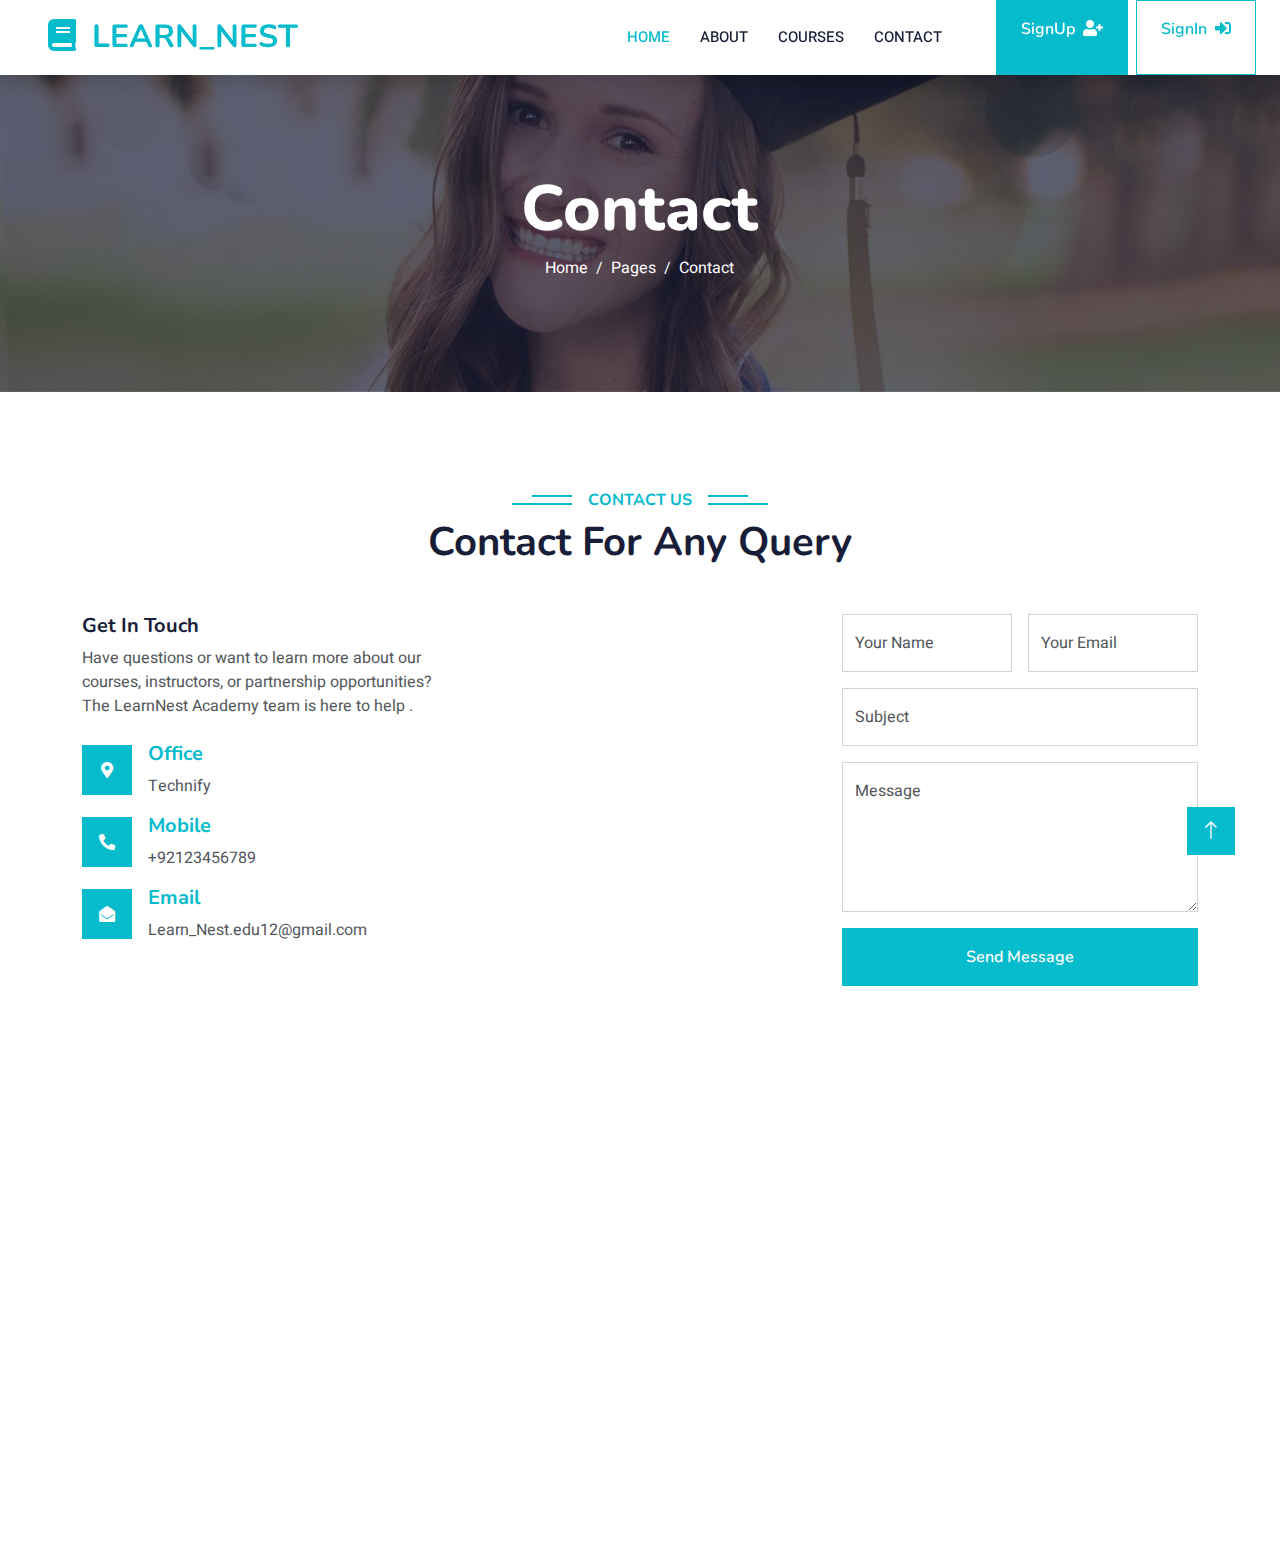
<file: contact.html>
<!DOCTYPE html>
<html lang="en">

<head>
    <meta charset="utf-8">
    <title>Learn_Nest</title>
    <meta content="width=device-width, initial-scale=1.0" name="viewport">
    <meta content="" name="keywords">
    <meta content="" name="description">

    <!-- Favicon -->
    <link href="img/favicon.ico" rel="icon">

    <!-- Google Web Fonts -->
    <link rel="preconnect" href="https://fonts.googleapis.com">
    <link rel="preconnect" href="https://fonts.gstatic.com" crossorigin>
    <link href="https://fonts.googleapis.com/css2?family=Heebo:wght@400;500;600&family=Nunito:wght@600;700;800&display=swap" rel="stylesheet">

    <!-- Icon Font Stylesheet -->
    <link href="https://cdnjs.cloudflare.com/ajax/libs/font-awesome/5.10.0/css/all.min.css" rel="stylesheet">
    <link href="https://cdn.jsdelivr.net/npm/bootstrap-icons@1.4.1/font/bootstrap-icons.css" rel="stylesheet">

    <!-- Libraries Stylesheet -->
    <link href="lib/animate/animate.min.css" rel="stylesheet">
    <link href="lib/owlcarousel/assets/owl.carousel.min.css" rel="stylesheet">

    <!-- Customized Bootstrap Stylesheet -->
    <link href="css/bootstrap.min.css" rel="stylesheet">

    <!-- Template Stylesheet -->
    <link href="css/style.css" rel="stylesheet">
</head>

<body>
    <!-- Spinner Start -->
    <div id="spinner" class="show bg-white position-fixed translate-middle w-100 vh-100 top-50 start-50 d-flex align-items-center justify-content-center">
        <div class="spinner-border text-primary" style="width: 3rem; height: 3rem;" role="status">
            <span class="sr-only">Loading...</span>
        </div>
    </div>
    <!-- Spinner End -->

<!-- Navbar Start -->
<nav class="navbar navbar-expand-lg bg-white navbar-light shadow sticky-top p-0">
    <a href="index.html" class="navbar-brand d-flex align-items-center px-4 px-lg-5">
        <h2 class="m-0 text-primary"><i class="fa fa-book me-3"></i>LEARN_NEST</h2>
    </a>
    <button type="button" class="navbar-toggler me-4" data-bs-toggle="collapse" data-bs-target="#navbarCollapse">
        <span class="navbar-toggler-icon"></span>
    </button>
    <div class="collapse navbar-collapse" id="navbarCollapse">
        <div class="navbar-nav ms-auto p-4 p-lg-0">
            <a href="index.html" class="nav-item nav-link active">Home</a>
            <a href="about.html" class="nav-item nav-link">About</a>
            <a href="courses.html" class="nav-item nav-link">Courses</a>
            <a href="contact.html" class="nav-item nav-link">Contact</a>
        </div>
        <div class="d-none d-sm-flex align-items-center gap-2 px-4">
            <a href="signup.html" class="btn btn-primary py-3 px-4">SignUp<i class="fa fa-user-plus ms-2"></i></a>
            <a href="signin.html" class="btn btn-outline-primary py-3 px-4">SignIn<i class="fa fa-sign-in-alt ms-2"></i></a>
        </div>
    </div>
</nav>
<!-- Navbar End -->


    <!-- Header Start -->
    <div class="container-fluid bg-primary py-5 mb-5 page-header">
        <div class="container py-5">
            <div class="row justify-content-center">
                <div class="col-lg-10 text-center">
                    <h1 class="display-3 text-white animated slideInDown">Contact</h1>
                    <nav aria-label="breadcrumb">
                        <ol class="breadcrumb justify-content-center">
                            <li class="breadcrumb-item"><a class="text-white" href="#">Home</a></li>
                            <li class="breadcrumb-item"><a class="text-white" href="#">Pages</a></li>
                            <li class="breadcrumb-item text-white active" aria-current="page">Contact</li>
                        </ol>
                    </nav>
                </div>
            </div>
        </div>
    </div>
    <!-- Header End -->


    <!-- Contact Start -->
    <div class="container-xxl py-5">
        <div class="container">
            <div class="text-center wow fadeInUp" data-wow-delay="0.1s">
                <h6 class="section-title bg-white text-center text-primary px-3">Contact Us</h6>
                <h1 class="mb-5">Contact For Any Query</h1>
            </div>
            <div class="row g-4">
                <div class="col-lg-4 col-md-6 wow fadeInUp" data-wow-delay="0.1s">
                    <h5>Get In Touch</h5>
                    <p class="mb-4">Have questions or want to learn more about our courses, instructors, or partnership opportunities? The LearnNest Academy team is here to help .</p>
                    <div class="d-flex align-items-center mb-3">
                        <div class="d-flex align-items-center justify-content-center flex-shrink-0 bg-primary" style="width: 50px; height: 50px;">
                            <i class="fa fa-map-marker-alt text-white"></i>
                        </div>
                        <div class="ms-3">
                            <h5 class="text-primary">Office</h5>
                            <p class="mb-0">Technify</p>
                        </div>
                    </div>
                    <div class="d-flex align-items-center mb-3">
                        <div class="d-flex align-items-center justify-content-center flex-shrink-0 bg-primary" style="width: 50px; height: 50px;">
                            <i class="fa fa-phone-alt text-white"></i>
                        </div>
                        <div class="ms-3">
                            <h5 class="text-primary">Mobile</h5>
                            <p class="mb-0">+92123456789</p>
                        </div>
                    </div>
                    <div class="d-flex align-items-center">
                        <div class="d-flex align-items-center justify-content-center flex-shrink-0 bg-primary" style="width: 50px; height: 50px;">
                            <i class="fa fa-envelope-open text-white"></i>
                        </div>
                        <div class="ms-3">
                            <h5 class="text-primary">Email</h5>
                            <p class="mb-0">Learn_Nest.edu12@gmail.com</p>
                        </div>
                    </div>
                </div>
              
                <div class="col-lg-4 col-md-6 wow fadeInUp" data-wow-delay="0.3s">
                    <iframe   class="position-relative rounded w-100 h-100" src="https://www.google.com/maps/embed?pb=!1m18!1m12!1m3!1d57662.47020129346!2d68.28563148836855!3d25.40801089039961!2m3!1f0!2f0!3f0!3m2!1i1024!2i768!4f13.1!3m3!1m2!1s0x394c7a040a2965e3%3A0xa8277e9c26fa1449!2sHyderabad%20City%2C%20Pakistan!5e0!3m2!1sen!2s!4v1750823982014!5m2!1sen!2s" width="600" height="450" style="border:0;" allowfullscreen="" loading="lazy" referrerpolicy="no-referrer-when-downgrade"></iframe>
                </div>
                <div class="col-lg-4 col-md-12 wow fadeInUp" data-wow-delay="0.5s">
                    <form>
                        <div class="row g-3">
                            <div class="col-md-6">
                                <div class="form-floating">
                                    <input type="text" class="form-control" id="name" placeholder="Your Name">
                                    <label for="name">Your Name</label>
                                </div>
                            </div>
                            <div class="col-md-6">
                                <div class="form-floating">
                                    <input type="email" class="form-control" id="email" placeholder="Your Email">
                                    <label for="email">Your Email</label>
                                </div>
                            </div>
                            <div class="col-12">
                                <div class="form-floating">
                                    <input type="text" class="form-control" id="subject" placeholder="Subject">
                                    <label for="subject">Subject</label>
                                </div>
                            </div>
                            <div class="col-12">
                                <div class="form-floating">
                                    <textarea class="form-control" placeholder="Leave a message here" id="message" style="height: 150px"></textarea>
                                    <label for="message">Message</label>
                                </div>
                            </div>
                            <div class="col-12">
                                <button class="btn btn-primary w-100 py-3" type="submit">Send Message</button>
                            </div>
                        </div>
                    </form>
                </div>
            </div>
        </div>
    </div>
    <!-- Contact End -->
    <!-- Footer Start -->
    <div class="container-fluid bg-dark text-light footer pt-5 mt-5 wow fadeIn" data-wow-delay="0.1s">
        <div class="container py-5">
            <div class="row g-5">
                <div class="col-lg-3 col-md-6">
                    <h4 class="text-white mb-3">Quick Link</h4>
                    <a class="btn btn-link" href="about.html">About Us</a>
                    <a class="btn btn-link" href="contact.html">Contact Us</a>
                    <a class="btn btn-link" href="">Terms & Condition</a>
                    <a class="btn btn-link" href="">FAQs & Help</a>
                </div>
                <div class="col-lg-3 col-md-6">
                    <h4 class="text-white mb-3">Contact</h4>
                    <p class="mb-2"><i class="fa fa-map-marker-alt me-3"></i>Technify Software Company</p>
                    <p class="mb-2"><i class="fa fa-phone-alt me-3"></i>123 456 789</p>
                    <p class="mb-2"><i class="fa fa-envelope me-3"></i>Learn_Nest.edu12@gmail.com</p>
                    <div class="d-flex pt-2">
                        <a class="btn btn-outline-light btn-social" href=""><i class="fab fa-twitter"></i></a>
                        <a class="btn btn-outline-light btn-social" href=""><i class="fab fa-facebook-f"></i></a>
                        <a class="btn btn-outline-light btn-social" href=""><i class="fab fa-youtube"></i></a>
                        <a class="btn btn-outline-light btn-social" href=""><i class="fab fa-linkedin-in"></i></a>
                    </div>
                </div>
                <div class="col-lg-3 col-md-6">
                    <h4 class="text-white mb-3">Gallery</h4>
                    <div class="row g-2 pt-2">
                        <div class="col-4">
                            <img class="img-fluid bg-light p-1" src="img/course-1.jpg" alt="">
                        </div>
                        <div class="col-4">
                            <img class="img-fluid bg-light p-1" src="img/course-2.jpg" alt="">
                        </div>
                        <div class="col-4">
                            <img class="img-fluid bg-light p-1" src="img/course-3.jpg" alt="">
                        </div>
                        <div class="col-4">
                            <img class="img-fluid bg-light p-1" src="img/course-2.jpg" alt="">
                        </div>
                        <div class="col-4">
                            <img class="img-fluid bg-light p-1" src="img/course-3.jpg" alt="">
                        </div>
                        <div class="col-4">
                            <img class="img-fluid bg-light p-1" src="img/course-1.jpg" alt="">
                        </div>
                    </div>
                </div>
                <div class="col-lg-3 col-md-6">
                    <h4 class="text-white mb-3">If You Want TO Learn about Learn_Nest Email Us</h4>
                    <p>Learn_Nest.edu12@gmail.com</p>
                    <div class="position-relative mx-auto" style="max-width: 400px;">
                        <input class="form-control border-0 w-100 py-3 ps-4 pe-5" type="text" placeholder="Your email">
                        <button type="button" class="btn btn-primary py-2 position-absolute top-0 end-0 mt-2 me-2">SignUp</button>
                    </div>
                </div>
            </div>
        </div>
        <div class="container">
            <div class="copyright">
                <div class="row">
                    <div class="col-md-6 text-center text-md-start mb-3 mb-md-0">
                        &copy; <a class="border-bottom" href="#">Your Site Name</a>Technify Software Company

                        <!--/*** This template is free as long as you keep the footer author’s credit link/attribution link/backlink. If you'd like to use the template without the footer author’s credit link/attribution link/backlink, you can purchase the Credit Removal License from "https://htmlcodex.com/credit-removal". Thank you for your support. ***/-->
                        Designed By <a class="border-bottom" href="https://htmlcodex.com">Muhammad Siddique</a><br><br>
                        Distributed By <a class="border-bottom" href="https://themewagon.com">Project Manager</a>
                    </div>
                    <div class="col-md-6 text-center text-md-end">
                        <div class="footer-menu">
                            <a href="index.html">Home</a>
                            <a href="">Cookies</a>
                            <a href="">Help</a>
                            <a href="">FQAs</a>
                        </div>
                    </div>
                </div>
            </div>
        </div>
    </div>
    <!-- Footer End -->
    <!-- Back to Top -->
    <a href="#" class="btn btn-lg btn-primary btn-lg-square back-to-top"><i class="bi bi-arrow-up"></i></a>


    <!-- JavaScript Libraries -->
    <script src="https://code.jquery.com/jquery-3.4.1.min.js"></script>
    <script src="https://cdn.jsdelivr.net/npm/bootstrap@5.0.0/dist/js/bootstrap.bundle.min.js"></script>
    <script src="lib/wow/wow.min.js"></script>
    <script src="lib/easing/easing.min.js"></script>
    <script src="lib/waypoints/waypoints.min.js"></script>
    <script src="lib/owlcarousel/owl.carousel.min.js"></script>

    <!-- Template Javascript -->
    <script src="js/main.js"></script>
</body>

</html>
</file>
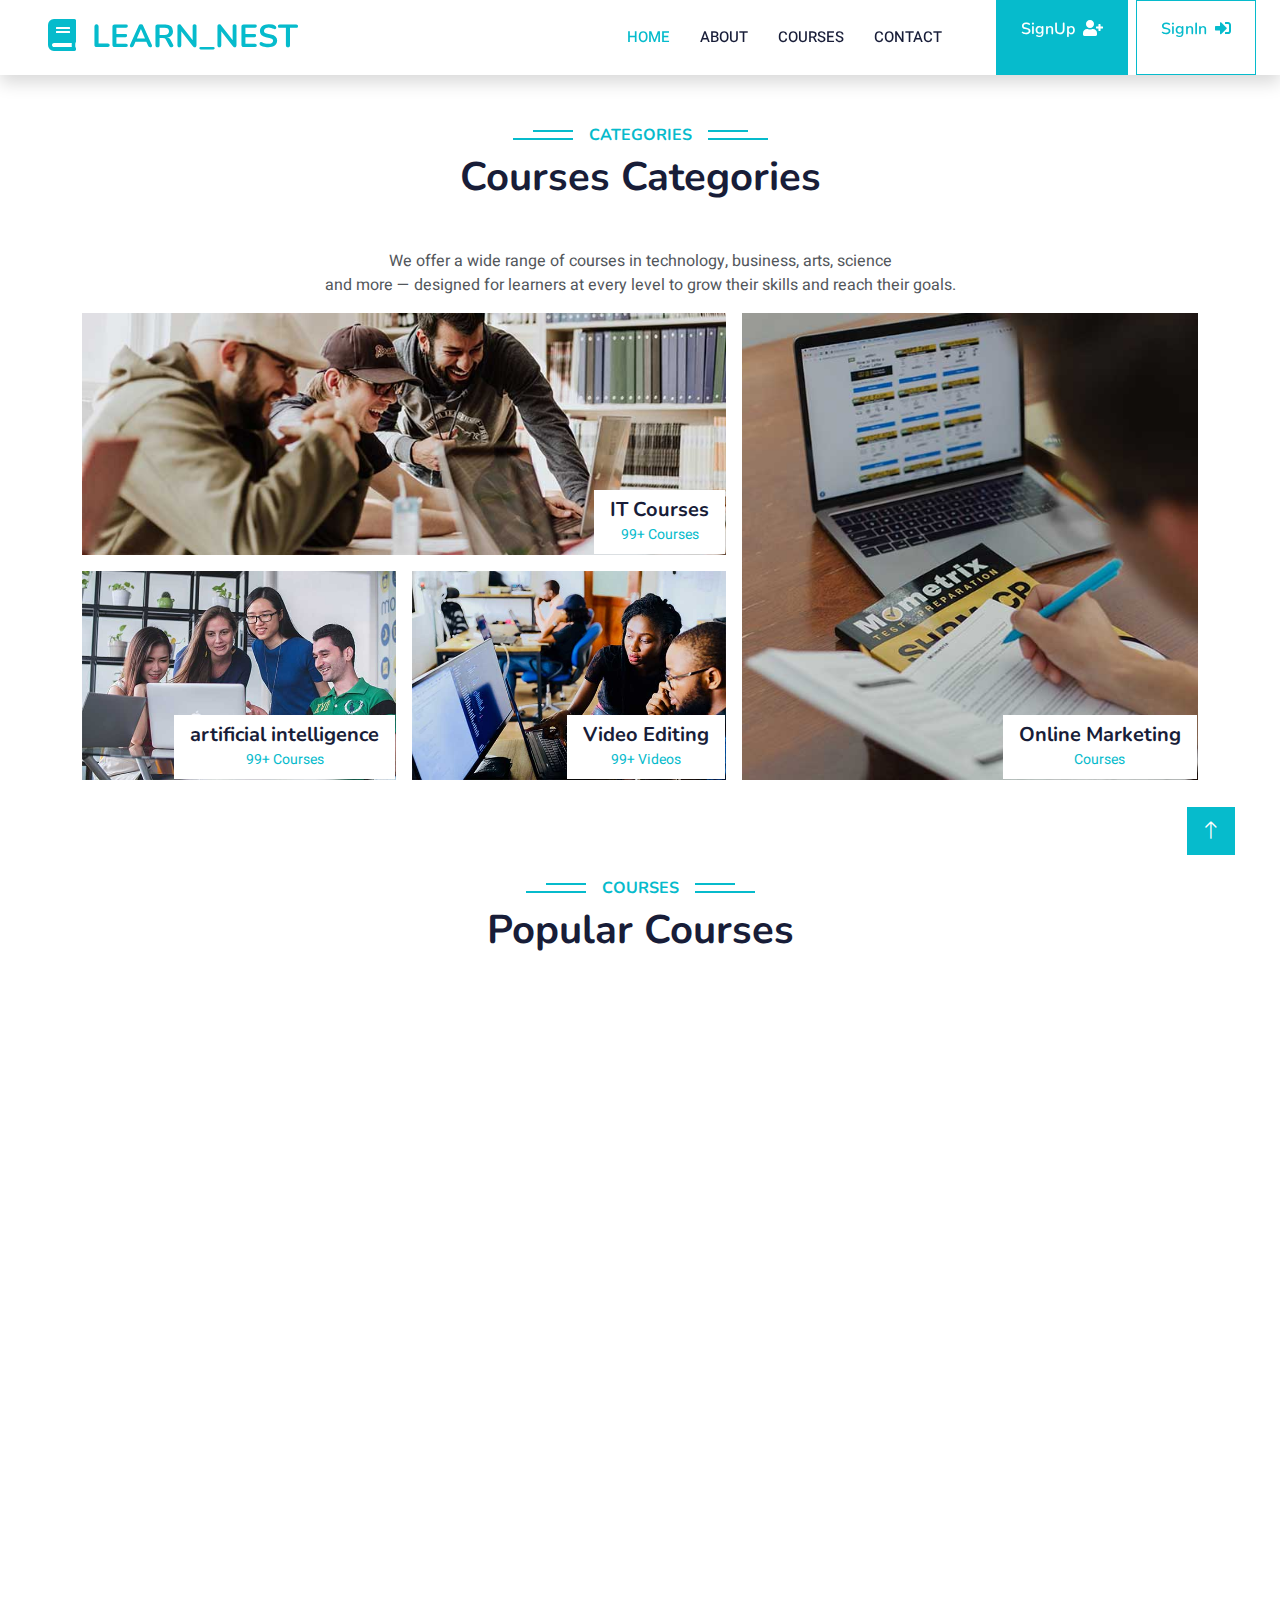
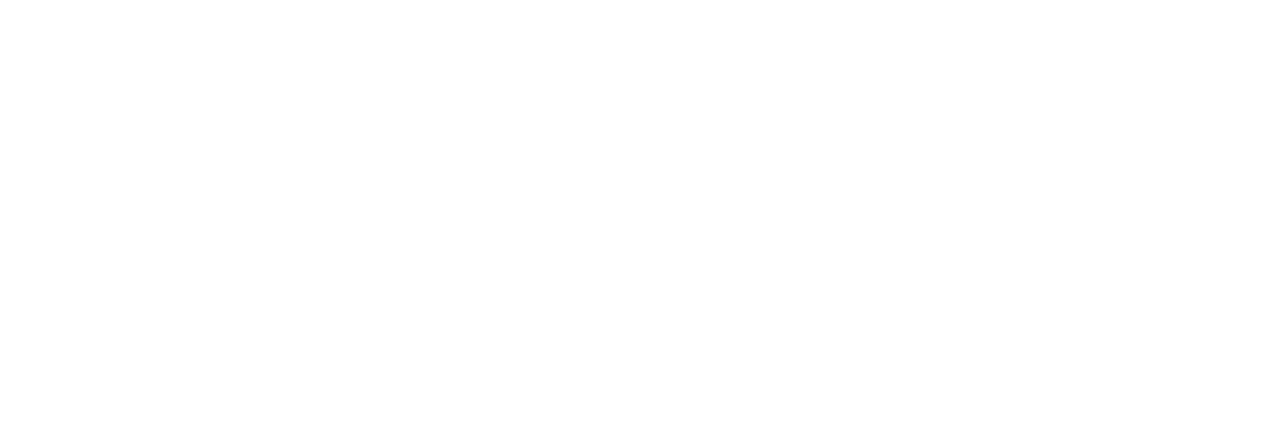
<file: courses.html>
<!DOCTYPE html>
<html lang="en">

<head>
    <meta charset="utf-8">
    <title>Learn_Nest</title>
    <meta content="width=device-width, initial-scale=1.0" name="viewport">
    <meta content="" name="keywords">
    <meta content="" name="description">

    <!-- Favicon -->
    <link href="img/favicon.ico" rel="icon">

    <!-- Google Web Fonts -->
    <link rel="preconnect" href="https://fonts.googleapis.com">
    <link rel="preconnect" href="https://fonts.gstatic.com" crossorigin>
    <link href="https://fonts.googleapis.com/css2?family=Heebo:wght@400;500;600&family=Nunito:wght@600;700;800&display=swap" rel="stylesheet">

    <!-- Icon Font Stylesheet -->
    <link href="https://cdnjs.cloudflare.com/ajax/libs/font-awesome/5.10.0/css/all.min.css" rel="stylesheet">
    <link href="https://cdn.jsdelivr.net/npm/bootstrap-icons@1.4.1/font/bootstrap-icons.css" rel="stylesheet">

    <!-- Libraries Stylesheet -->
    <link href="lib/animate/animate.min.css" rel="stylesheet">
    <link href="lib/owlcarousel/assets/owl.carousel.min.css" rel="stylesheet">

    <!-- Customized Bootstrap Stylesheet -->
    <link href="css/bootstrap.min.css" rel="stylesheet">

    <!-- Template Stylesheet -->
    <link href="css/style.css" rel="stylesheet">
</head>

<body>
    <!-- Spinner Start -->
    <div id="spinner" class="show bg-white position-fixed translate-middle w-100 vh-100 top-50 start-50 d-flex align-items-center justify-content-center">
        <div class="spinner-border text-primary" style="width: 3rem; height: 3rem;" role="status">
            <span class="sr-only">Loading...</span>
        </div>
    </div>
    <!-- Spinner End -->

<!-- Navbar Start -->
<nav class="navbar navbar-expand-lg bg-white navbar-light shadow sticky-top p-0">
    <a href="index.html" class="navbar-brand d-flex align-items-center px-4 px-lg-5">
        <h2 class="m-0 text-primary"><i class="fa fa-book me-3"></i>LEARN_NEST</h2>
    </a>
    <button type="button" class="navbar-toggler me-4" data-bs-toggle="collapse" data-bs-target="#navbarCollapse">
        <span class="navbar-toggler-icon"></span>
    </button>
    <div class="collapse navbar-collapse" id="navbarCollapse">
        <div class="navbar-nav ms-auto p-4 p-lg-0">
            <a href="index.html" class="nav-item nav-link active">Home</a>
            <a href="about.html" class="nav-item nav-link">About</a>
            <a href="courses.html" class="nav-item nav-link">Courses</a>
            <a href="contact.html" class="nav-item nav-link">Contact</a>
        </div>
        <div class="d-none d-sm-flex align-items-center gap-2 px-4">
            <a href="signup.html" class="btn btn-primary py-3 px-4">SignUp<i class="fa fa-user-plus ms-2"></i></a>
            <a href="signin.html" class="btn btn-outline-primary py-3 px-4">SignIn<i class="fa fa-sign-in-alt ms-2"></i></a>
        </div>
    </div>
</nav>
<!-- Navbar End -->

    <!-- Categories Start -->
    <div class="container-xxl py-5 category">
        <div class="container">
            <div class="text-center wow fadeInUp" data-wow-delay="0.1s">
                <h6 class="section-title bg-white text-center text-primary px-3">Categories</h6>
                <h1 class="mb-5">Courses Categories</h1>
                <p>We offer a wide range of courses in technology, business, arts, science <br> and more — designed for learners at every level to grow their skills and reach their goals.</p>
            </div>
            <div class="row g-3">
                <div class="col-lg-7 col-md-6">
                    <div class="row g-3">
                        <div class="col-lg-12 col-md-12 wow zoomIn" data-wow-delay="0.1s">
                            <a class="position-relative d-block overflow-hidden" href="">
                                <img class="img-fluid" src="img/cat-1.jpg" alt="">
                                <div class="bg-white text-center position-absolute bottom-0 end-0 py-2 px-3" style="margin: 1px;">
                                    <h5 class="m-0">IT Courses</h5>
                                    <small class="text-primary">99+ Courses</small>
                                </div>
                            </a>
                        </div>
                        <div class="col-lg-6 col-md-12 wow zoomIn" data-wow-delay="0.3s">
                            <a class="position-relative d-block overflow-hidden" href="">
                                <img class="img-fluid" src="img/cat-2.jpg" alt="">
                                <div class="bg-white text-center position-absolute bottom-0 end-0 py-2 px-3" style="margin: 1px;">
                                    <h5 class="m-0">artificial intelligence</h5>
                                    <small class="text-primary">99+ Courses</small>
                                </div>
                            </a>
                        </div>
                        <div class="col-lg-6 col-md-12 wow zoomIn" data-wow-delay="0.5s">
                            <a class="position-relative d-block overflow-hidden" href="">
                                <img class="img-fluid" src="img/cat-3.jpg" alt="">
                                <div class="bg-white text-center position-absolute bottom-0 end-0 py-2 px-3" style="margin: 1px;">
                                    <h5 class="m-0">Video Editing</h5>
                                    <small class="text-primary">99+ Videos</small>
                                </div>
                            </a>
                        </div>
                    </div>
                </div>
                <div class="col-lg-5 col-md-6 wow zoomIn" data-wow-delay="0.7s" style="min-height: 350px;">
                    <a class="position-relative d-block h-100 overflow-hidden" href="">
                        <img class="img-fluid position-absolute w-100 h-100" src="img/cat-4.jpg" alt="" style="object-fit: cover;">
                        <div class="bg-white text-center position-absolute bottom-0 end-0 py-2 px-3" style="margin:  1px;">
                            <h5 class="m-0">Online Marketing</h5>
                            <small class="text-primary"> Courses</small>
                        </div>
                    </a>
                </div>
            </div>
        </div>
    </div>
    <!-- Courses Start -->
    <div class="container-xxl py-5">
        <div class="container">
            <div class="text-center wow fadeInUp" data-wow-delay="0.1s">
                <h6 class="section-title bg-white text-center text-primary px-3">Courses</h6>
                <h1 class="mb-5">Popular Courses</h1>
            </div>
            <div class="row g-4 justify-content-center">
                <div class="col-lg-4 col-md-6 wow fadeInUp" data-wow-delay="0.1s">
                    <div class="course-item bg-light">
                        <div class="position-relative overflow-hidden">
                            <img class="img-fluid" src="img/course-1.jpg" alt="">
                            <div class="w-100 d-flex justify-content-center position-absolute bottom-0 start-0 mb-4">
                                <a href="#" class="flex-shrink-0 btn btn-sm btn-primary px-3 border-end" style="border-radius: 30px 0 0 30px;">Read More</a>
                                <a href="#" class="flex-shrink-0 btn btn-sm btn-primary px-3" style="border-radius: 0 30px 30px 0;">Join Now</a>
                            </div>
                        </div>
                        <div class="text-center p-4 pb-0">
                            <h3 class="mb-0">Free</h3>
                            <div class="mb-3">
                                <small class="fa fa-star text-primary"></small>
                                <small class="fa fa-star text-primary"></small>
                                <small class="fa fa-star text-primary"></small>
                                <small class="fa fa-star text-primary"></small>
                                <small class="fa fa-star text-primary"></small>
                             
                            </div>
                            <h5 class="mb-4">Information technology & Development Courses for Beginners</h5>
                        </div>
                        <div class="d-flex border-top">
                            <small class="flex-fill text-center border-end py-2"><i class="fa fa-user-tie text-primary me-2"></i>Online</small>
                            <small class="flex-fill text-center border-end py-2"><i class="fa fa-clock text-primary me-2"></i>1.30 Hrs/Classes duration</small>
                            <small class="flex-fill text-center py-2"><i class="fa fa-user text-primary me-2"></i>Students</small>
                        </div>
                    </div>
                </div>
                <div class="col-lg-4 col-md-6 wow fadeInUp" data-wow-delay="0.3s">
                    <div class="course-item bg-light">
                        <div class="position-relative overflow-hidden">
                            <img class="img-fluid" src="img/course-2.jpg" alt="">
                            <div class="w-100 d-flex justify-content-center position-absolute bottom-0 start-0 mb-4">
                                <a href="#" class="flex-shrink-0 btn btn-sm btn-primary px-3 border-end" style="border-radius: 30px 0 0 30px;">Read More</a>
                                <a href="#" class="flex-shrink-0 btn btn-sm btn-primary px-3" style="border-radius: 0 30px 30px 0;">Join Now</a>
                            </div>
                        </div>
                        <div class="text-center p-4 pb-0">
                            <h3 class="mb-0">Free</h3>
                            <div class="mb-3">
                                <small class="fa fa-star text-primary"></small>
                                <small class="fa fa-star text-primary"></small>
                                <small class="fa fa-star text-primary"></small>
                                <small class="fa fa-star text-primary"></small>
                                <small class="fa fa-star text-primary"></small>
                               
                            </div>
                            <h5 class="mb-4">artificial intelligence Course for Beginners and Intermediate basic to Advance   </h5>
                        </div>
                        <div class="d-flex border-top">
                            <small class="flex-fill text-center border-end py-2"><i class="fa fa-user-tie text-primary me-2"></i>online</small>
                            <small class="flex-fill text-center border-end py-2"><i class="fa fa-clock text-primary me-2"></i>1.30 Hrs</small>
                            <small class="flex-fill text-center py-2"><i class="fa fa-user text-primary me-2"></i>Students</small>
                        </div>
                    </div>
                </div>
                <div class="col-lg-4 col-md-6 wow fadeInUp" data-wow-delay="0.5s">
                    <div class="course-item bg-light">
                        <div class="position-relative overflow-hidden">
                            <img class="img-fluid" src="img/course-3.jpg" alt="">
                            <div class="w-100 d-flex justify-content-center position-absolute bottom-0 start-0 mb-4">
                                <a href="#" class="flex-shrink-0 btn btn-sm btn-primary px-3 border-end" style="border-radius: 30px 0 0 30px;">Read More</a>
                                <a href="#" class="flex-shrink-0 btn btn-sm btn-primary px-3" style="border-radius: 0 30px 30px 0;">Join Now</a>
                            </div>
                        </div>
                        <div class="text-center p-4 pb-0">
                            <h3 class="mb-0">Free</h3>
                            <div class="mb-3">
                                <small class="fa fa-star text-primary"></small>
                                <small class="fa fa-star text-primary"></small>
                                <small class="fa fa-star text-primary"></small>
                                <small class="fa fa-star text-primary"></small>
                                <small class="fa fa-star text-primary"></small>
                              
                            </div>
                            <h5 class="mb-4">digital Markeeting Course for Beginners and Intermediate basic to Advance</h5>
                        </div>
                        <div class="d-flex border-top">
                            <small class="flex-fill text-center border-end py-2"><i class="fa fa-user-tie text-primary me-2"></i>online</small>
                            <small class="flex-fill text-center border-end py-2"><i class="fa fa-clock text-primary me-2"></i>1.30 Hrs</small>
                            <small class="flex-fill text-center py-2"><i class="fa fa-user text-primary me-2"></i>Students</small>
                        </div>
                    </div>
                </div>
            </div>
        </div>
    </div>
   
    <!-- Footer Start -->
    <div class="container-fluid bg-dark text-light footer pt-5 mt-5 wow fadeIn" data-wow-delay="0.1s">
        <div class="container py-5">
            <div class="row g-5">
                <div class="col-lg-3 col-md-6">
                    <h4 class="text-white mb-3">Quick Link</h4>
                    <a class="btn btn-link" href="about.html">About Us</a>
                    <a class="btn btn-link" href="contact.html">Contact Us</a>
                    <a class="btn btn-link" href="">Terms & Condition</a>
                    <a class="btn btn-link" href="">FAQs & Help</a>
                </div>
                <div class="col-lg-3 col-md-6">
                    <h4 class="text-white mb-3">Contact</h4>
                    <p class="mb-2"><i class="fa fa-map-marker-alt me-3"></i>Technify Software Company</p>
                    <p class="mb-2"><i class="fa fa-phone-alt me-3"></i>123 456 789</p>
                    <p class="mb-2"><i class="fa fa-envelope me-3"></i>Learn_Nest.edu12@gmail.com</p>
                    <div class="d-flex pt-2">
                        <a class="btn btn-outline-light btn-social" href=""><i class="fab fa-twitter"></i></a>
                        <a class="btn btn-outline-light btn-social" href=""><i class="fab fa-facebook-f"></i></a>
                        <a class="btn btn-outline-light btn-social" href=""><i class="fab fa-youtube"></i></a>
                        <a class="btn btn-outline-light btn-social" href=""><i class="fab fa-linkedin-in"></i></a>
                    </div>
                </div>
                <div class="col-lg-3 col-md-6">
                    <h4 class="text-white mb-3">Gallery</h4>
                    <div class="row g-2 pt-2">
                        <div class="col-4">
                            <img class="img-fluid bg-light p-1" src="img/course-1.jpg" alt="">
                        </div>
                        <div class="col-4">
                            <img class="img-fluid bg-light p-1" src="img/course-2.jpg" alt="">
                        </div>
                        <div class="col-4">
                            <img class="img-fluid bg-light p-1" src="img/course-3.jpg" alt="">
                        </div>
                        <div class="col-4">
                            <img class="img-fluid bg-light p-1" src="img/course-2.jpg" alt="">
                        </div>
                        <div class="col-4">
                            <img class="img-fluid bg-light p-1" src="img/course-3.jpg" alt="">
                        </div>
                        <div class="col-4">
                            <img class="img-fluid bg-light p-1" src="img/course-1.jpg" alt="">
                        </div>
                    </div>
                </div>
                <div class="col-lg-3 col-md-6">
                    <h4 class="text-white mb-3">If You Want TO Learn about Learn_Nest Email Us</h4>
                    <p>Learn_Nest.edu12@gmail.com</p>
                    <div class="position-relative mx-auto" style="max-width: 400px;">
                        <input class="form-control border-0 w-100 py-3 ps-4 pe-5" type="text" placeholder="Your email">
                        <button type="button" class="btn btn-primary py-2 position-absolute top-0 end-0 mt-2 me-2">SignUp</button>
                    </div>
                </div>
            </div>
        </div>
        <div class="container">
            <div class="copyright">
                <div class="row">
                    <div class="col-md-6 text-center text-md-start mb-3 mb-md-0">
                        &copy; <a class="border-bottom" href="#">Your Site Name</a>Technify Software Company

                        <!--/*** This template is free as long as you keep the footer author’s credit link/attribution link/backlink. If you'd like to use the template without the footer author’s credit link/attribution link/backlink, you can purchase the Credit Removal License from "https://htmlcodex.com/credit-removal". Thank you for your support. ***/-->
                        Designed By <a class="border-bottom" href="https://htmlcodex.com">Muhammad Siddique</a><br><br>
                        Distributed By <a class="border-bottom" href="https://themewagon.com">Project Manager</a>
                    </div>
                    <div class="col-md-6 text-center text-md-end">
                        <div class="footer-menu">
                            <a href="index.html">Home</a>
                            <a href="">Cookies</a>
                            <a href="">Help</a>
                            <a href="">FQAs</a>
                        </div>
                    </div>
                </div>
            </div>
        </div>
    </div>
    <!-- Footer End -->





    <!-- Back to Top -->
    <a href="#" class="btn btn-lg btn-primary btn-lg-square back-to-top"><i class="bi bi-arrow-up"></i></a>


    <!-- JavaScript Libraries -->
    <script src="https://code.jquery.com/jquery-3.4.1.min.js"></script>
    <script src="https://cdn.jsdelivr.net/npm/bootstrap@5.0.0/dist/js/bootstrap.bundle.min.js"></script>
    <script src="lib/wow/wow.min.js"></script>
    <script src="lib/easing/easing.min.js"></script>
    <script src="lib/waypoints/waypoints.min.js"></script>
    <script src="lib/owlcarousel/owl.carousel.min.js"></script>

    <!-- Template Javascript -->
    <script src="js/main.js"></script>
</body>

</html>
</file>
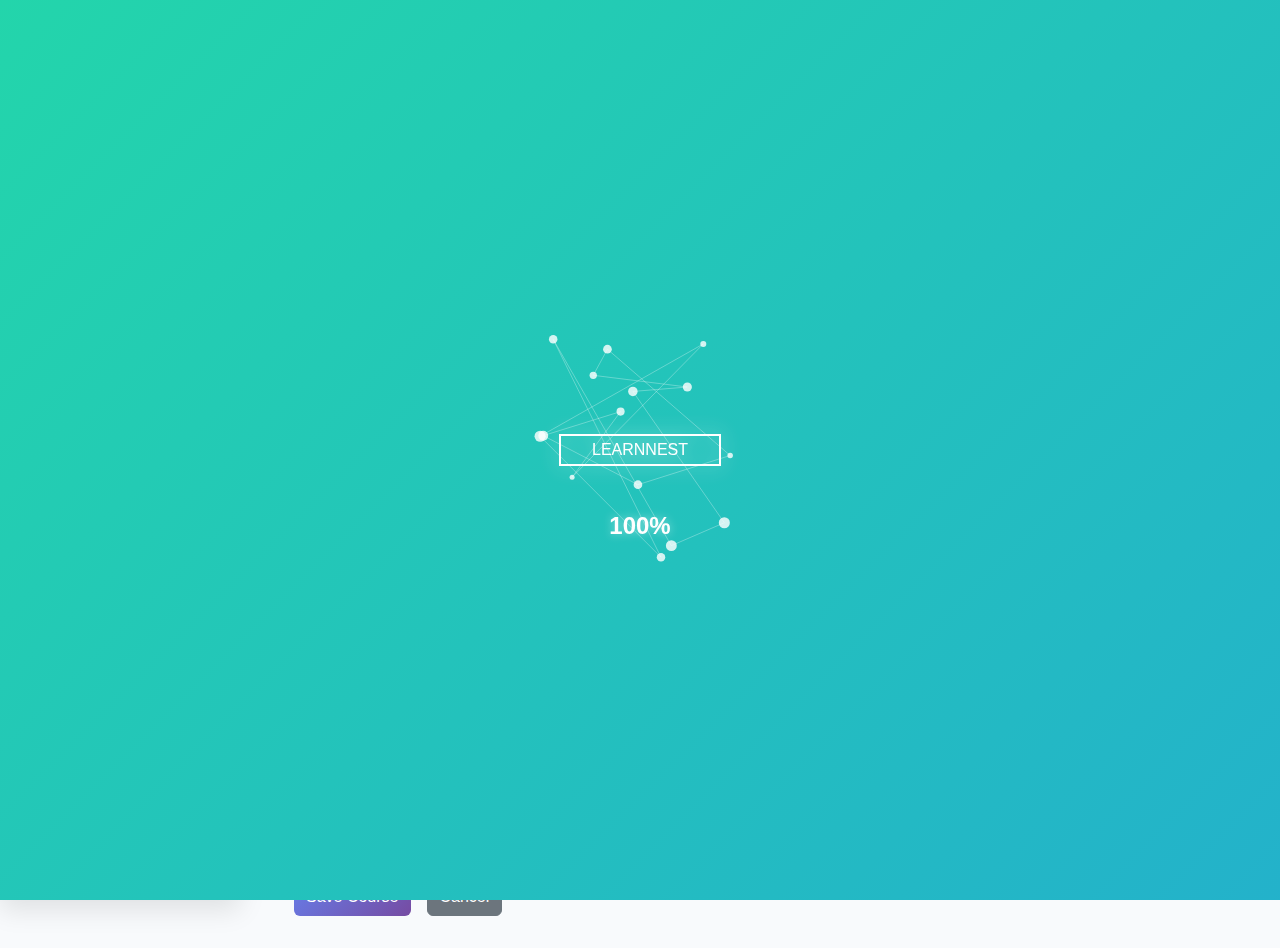
<file: learnnest/Create-Course.html>
<!DOCTYPE html>
<html lang="en">
<head>
  <meta charset="UTF-8" />
  <meta name="viewport" content="width=device-width, initial-scale=1.0"/>
  <title>Create Course - LearnNest</title>
<!-- Bootstrap -->
  <link href="https://cdn.jsdelivr.net/npm/bootstrap@5.3.2/dist/css/bootstrap.min.css" rel="stylesheet">
  <!-- Icons -->
  <link rel="stylesheet" href="https://cdnjs.cloudflare.com/ajax/libs/font-awesome/6.4.0/css/all.min.css"/>
  
  <style>
    body {
      background-color: #f8fafc;
      color: #1a202c;
      font-family: 'Segoe UI', sans-serif;
      margin: 0;
    }

    .sidebar {
      height: 100vh;
      background: linear-gradient(135deg, #667eea 0%, #764ba2 100%);
      padding: 20px;
      position: fixed;
      top: 0;
      left: 0;
      width: 240px;
      overflow-y: auto;
      transition: transform 0.3s ease-in-out;
      z-index: 1000;
      box-shadow: 0 10px 25px rgba(0, 0, 0, 0.1);
    }

    .sidebar h2 {
      font-size: 1.2rem;
      margin-top: 15px;
      margin-bottom: 30px;
      color: white;
      font-weight: 600;
      text-shadow: 0 2px 4px rgba(0,0,0,0.2);
    }

    .sidebar a {
      display: block;
      padding: 12px 15px;
      margin-bottom: 8px;
      text-decoration: none;
      color: rgba(255, 255, 255, 0.9);
      border-radius: 12px;
      transition: all 0.3s ease;
      font-weight: 500;
      backdrop-filter: blur(10px);
    }

    .sidebar a:hover {
      background: rgba(255, 255, 255, 0.2);
      color: #ffffff;
      transform: translateX(5px);
      box-shadow: 0 4px 15px rgba(255, 255, 255, 0.2);
    }

    .sidebar a.active {
      background: rgba(255, 255, 255, 0.25);
      color: #ffffff;
      font-weight: 600;
      box-shadow: 0 4px 15px rgba(255, 255, 255, 0.3);
    }

    .sidebar-toggle-btn {
      display: none;
      background: #667eea;
      color: white;
      border: none;
      border-radius: 8px;
      padding: 10px 15px;
      font-size: 1rem;
      position: fixed;
      top: 20px;
      left: 20px;
      z-index: 1100;
      box-shadow: 0 10px 25px rgba(0, 0, 0, 0.1);
    }

    .main {
      margin-left: 250px;
      padding: 2rem;
      transition: margin-left 0.3s;
      background-color: #f8fafc;
    }

    .form-label {
      color: #4a5568;
    }

    .form-control, .form-select {
      background-color: #ffffff;
      border: 2px solid #e2e8f0;
      color: #1a202c;
    }

    .form-control:focus, .form-select:focus {
      border-color: #667eea;
      box-shadow: 0 0 0 0.2rem rgba(102, 126, 234, 0.25);
    }

    .btn-info {
      background: linear-gradient(135deg, #667eea 0%, #764ba2 100%);
      border: none;
      color: white;
    }

    .btn-info:hover {
      background: linear-gradient(135deg, #5a67d8 0%, #6b46c1 100%);
    }

    input::placeholder,
    textarea::placeholder,
    select::placeholder {
      color: #718096 !important;
      opacity: 1;
    }

    @media (max-width: 768px) {
      body {
        margin: 0.7rem 0 0 0;
      }

      .sidebar {
        transform: translateX(-100%);
        transition: transform 0.3s ease;
      }

      .sidebar h2 {
        font-size: 0.9rem;
        margin-bottom: 30px;
        margin-top: 15px;
        margin-left: 35px;
      }

      .sidebar.open {
        transform: translateX(0);
      }

      .sidebar-toggle-btn {
        display: block;
      }

      .main {
        margin-left: 0 !important;
      }

      .text-info {
        --bs-text-opacity: 1;
        margin: -0.9rem 0 0 1rem;
      }
    }


  </style>
</head>
<body>
  <iframe src="ultra-loader.html" style="border:0;position:fixed;top:0;left:0;width:100%;height:100%;z-index:9999;" frameborder="0"></iframe>


  <button class="sidebar-toggle-btn" onclick="toggleSidebar()">☰</button>

  <!-- Sidebar -->
  <div class="sidebar" id="sidebar">
    <h2>LearnNest by Technify</h2>
    <a href="Dashboard-Home.html"><i class="fas fa-chart-line"></i> Dashboard</a>
    <a href="My-Courses.html"><i class="fas fa-book"></i> My Courses</a>
    <a href="Create-Course.html" class="active"><i class="fa-solid fa-square-plus"></i> Create Course</a>
    <a href="Students.html"><i class="fas fa-user-graduate"></i> Students</a>
    <a href="Earnings.html"><i class="fas fa-wallet"></i> Earnings</a>
    <a href="Profile.html"><i class="fas fa-user"></i> Profile</a>
    <a href="Settings.html"><i class="fas fa-cog"></i> Settings</a>
  </div>

  <!-- Main Content -->
  <div class="main">
    <div class="container-fluid">
      <h2 class="mb-4 text-info">Create New Course</h2>
      <form id="createCourseForm">
        <div class="mb-3">
          <label for="courseName" class="form-label">Course Title</label>
          <input type="text" class="form-control" id="courseName" required>
        </div>

        <div class="mb-3">
          <label for="description" class="form-label">Description</label>
          <textarea class="form-control" id="description" rows="4" required></textarea>
        </div>

        <div class="mb-3">
          <label for="duration" class="form-label">Duration</label>
          <input type="text" class="form-control" id="duration" placeholder="e.g. 12 hours" required>
        </div>

        <div class="mb-3">
  <label for="price" class="form-label">Price ($)</label>
  <input type="number" class="form-control" id="price" min="0" step="0.01" placeholder="0.00" required>
</div>

        <div class="mb-3">
          <label for="category" class="form-label">Category</label>
          <select id="category" class="form-select" required>
            <option value="">Select a category</option>
            <option>Backend Dev</option>
            <option>Programming</option>
            <option>Design</option>
            <option>Web Dev</option>
            <option>UI/UX</option>
            <option>Front-End</option>
            <option>Language</option>
          </select>
        </div>

        <div class="mb-3">
          <label for="students" class="form-label">Students Enrolled</label>
          <input type="number" class="form-control" id="students" placeholder="Optional">
        </div>

        <div class="mb-3">
          <label for="status" class="form-label">Status</label>
          <select id="status" class="form-select" required>
            <option value="Published">Published</option>
            <option value="Draft">Draft</option>
          </select>
        </div>

        <div class="mb-4">
          <label for="previewVideo" class="form-label">Upload Preview Video</label>
          <input type="file" class="form-control" id="previewVideo">
        </div>

        <div class="d-flex gap-3">
          <button type="submit" class="btn btn-info">Save Course</button>
          <a href="Dashboard-Home.html" class="btn btn-secondary">Cancel</a>
        </div>
      </form>
    </div>
  </div>

  <!-- Toast Container -->
<div class="position-fixed bottom-0 end-0 p-3" style="z-index: 1100;">
  <div id="toast" class="toast bg-dark text-white border-0" role="alert" aria-live="assertive" aria-atomic="true">
    <div class="d-flex">
      <div class="toast-body" id="toastMessage">This is a toast</div>
      <button type="button" class="btn-close btn-close-white me-2 m-auto" data-bs-dismiss="toast" aria-label="Close"></button>
    </div>
  </div>
</div>

  <!-- Bootstrap JS -->
  <script src="https://cdn.jsdelivr.net/npm/bootstrap@5.3.2/dist/js/bootstrap.bundle.min.js"></script>
  <script>
    function toggleSidebar() {
      const sidebar = document.getElementById('sidebar');
      sidebar.classList.toggle('open');
    }

    document.getElementById("createCourseForm").addEventListener("submit", async function(e) {
  e.preventDefault();

  const name        = document.getElementById("courseName").value.trim();
  const description = document.getElementById("description").value.trim();
  const duration    = document.getElementById("duration").value.trim();
  const price       = document.getElementById("price").value; // New field
  const category    = document.getElementById("category").value;
  const students    = document.getElementById("students").value || 0;
  const status      = document.getElementById("status").value;

  const formData = new FormData();
  formData.append("name", name);
  formData.append("description", description);
  formData.append("duration", duration);
  formData.append("price", price); // New field
  formData.append("category", category);
  formData.append("students", students);
  formData.append("status", status);

  try {
    const response = await fetch("../learnnest-backend/api/create-course.php", {
      method: "POST",
      body: formData
    });

    const result = await response.json();

    if (result.success) {
      showToast("✅ " + result.message);
      document.getElementById("createCourseForm").reset();
    } else {
      showToast("❌ Error: " + result.message, "danger");
    }

  } catch (error) {
    showToast("❌ Request failed: " + error.message, "danger");
  }
});
    
    // toast message popup
function showToast(message, type = "success") {
  const toastEl = document.getElementById("toast");
  const toastMessage = document.getElementById("toastMessage");

  toastMessage.textContent = message;
  toastEl.className = `toast align-items-center text-bg-${type} border-0 show`;
  const toast = new bootstrap.Toast(toastEl);
  toast.show();
}
  </script>
</body>
</html>
</file>
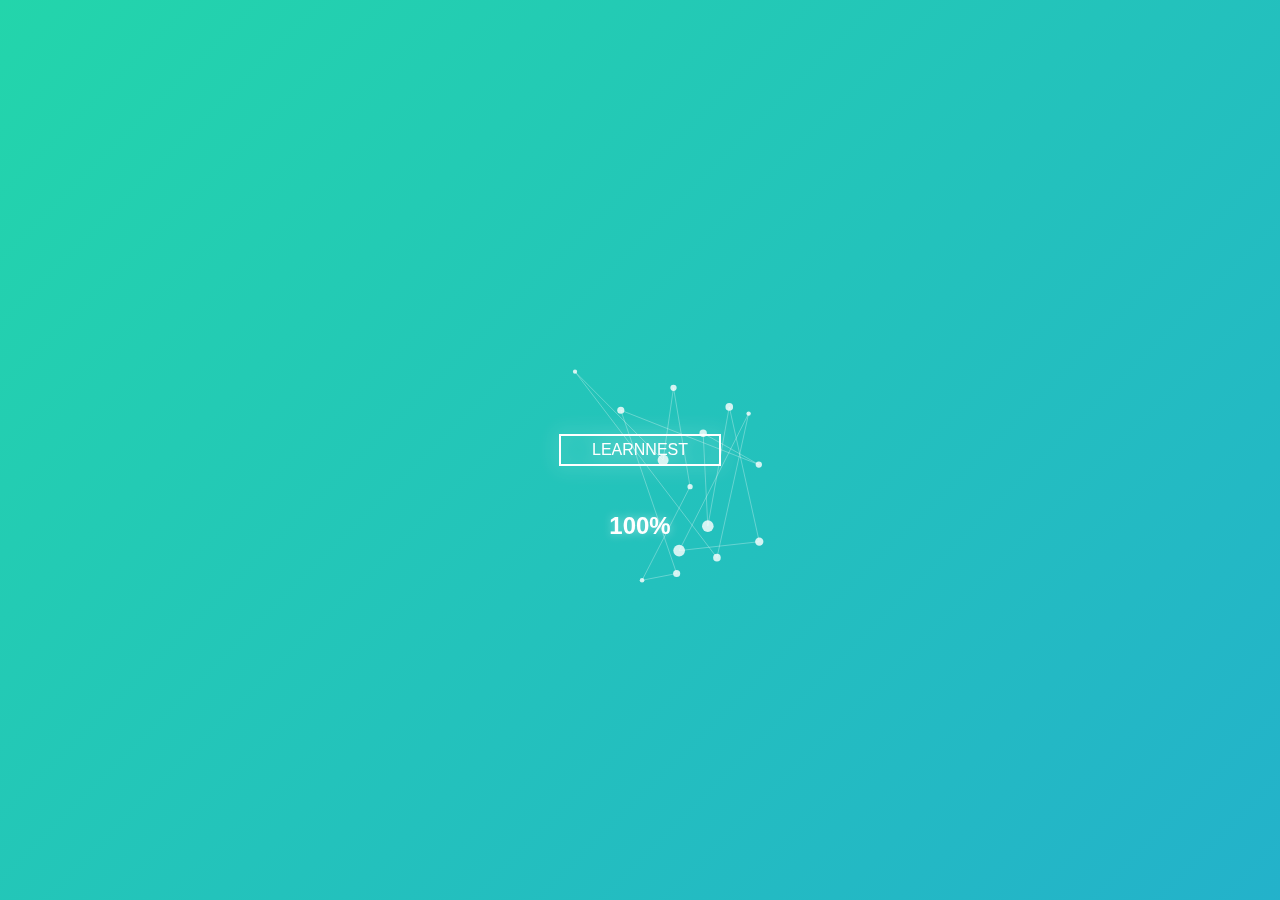
<file: learnnest/My-Courses.html>
<!DOCTYPE html>
<html lang="en">
  <head>
    <meta charset="UTF-8" />
    <meta name="viewport" content="width=device-width, initial-scale=1.0" />
    <title>My Courses - LearnNest</title>
    <!-- Bootstrap -->
    <link
      href="https://cdn.jsdelivr.net/npm/bootstrap@5.3.2/dist/css/bootstrap.min.css"
      rel="stylesheet"
    />
    <!-- Icons -->
    <link
      rel="stylesheet"
      href="https://cdnjs.cloudflare.com/ajax/libs/font-awesome/6.4.0/css/all.min.css"
    />
 <style>
    body {
      background-color: #f8fafc;
      color: #1a202c;
      font-family: "Segoe UI", sans-serif;
      margin: 0;
    }

    .text-info {
      color: #667eea !important;
      margin: -0.9rem 0 0 1rem;
    }

    .sidebar {
      height: 100vh;
      background: linear-gradient(135deg, #667eea 0%, #764ba2 100%);
      padding: 20px;
      position: fixed;
      top: 0;
      left: 0;
      width: 240px;
      overflow-y: auto;
      transition: transform 0.3s ease-in-out;
      z-index: 1000;
      box-shadow: 0 10px 25px rgba(0, 0, 0, 0.1);
    }

    .sidebar h2 {
      font-size: 1.2rem;
      margin-bottom: 30px;
      margin-top: 15px;
      color: white;
      font-weight: 600;
      text-shadow: 0 2px 4px rgba(0,0,0,0.2);
    }

    .sidebar a {
      display: block;
      color: rgba(255, 255, 255, 0.9);
      padding: 12px 15px;
      margin-bottom: 8px;
      text-decoration: none;
      border-radius: 12px;
      transition: all 0.3s ease;
      font-weight: 500;
      backdrop-filter: blur(10px);
    }

    .sidebar a:hover {
      background: rgba(255, 255, 255, 0.2);
      color: #ffffff;
      transform: translateX(5px);
      box-shadow: 0 4px 15px rgba(255, 255, 255, 0.2);
    }

    .sidebar a.active {
      background: rgba(255, 255, 255, 0.25);
      color: #ffffff;
      font-weight: 600;
      box-shadow: 0 4px 15px rgba(255, 255, 255, 0.3);
    }

    .sidebar-toggle-btn {
      display: none;
      background: #667eea;
      color: white;
      border: none;
      border-radius: 8px;
      padding: 10px 15px;
      font-size: 1rem;
      position: fixed;
      top: 20px;
      left: 20px;
      z-index: 1100;
      box-shadow: 0 10px 25px rgba(0, 0, 0, 0.1);
    }

    .main {
      margin-left: 250px;
      padding: 2rem;
      transition: margin-left 0.3s;
      background-color: #f8fafc;
    }

    .course-table th,
    .course-table td {
      vertical-align: middle;
    }

    .text-muted {
      color: #718096 !important;
    }

    /* Table styles */
    .table {
      background-color: white;
      color: #1a202c;
    }

    .table-striped tbody tr:nth-of-type(odd) {
      background-color: rgba(0, 0, 0, 0.02);
    }

    .table-hover tbody tr:hover {
      background-color: rgba(0, 0, 0, 0.05);
    }

    /* Badges */
    .badge {
      font-weight: 500;
    }

    /* Buttons */
    .btn-info {
      background: linear-gradient(135deg, #667eea 0%, #764ba2 100%);
      border: none;
      color: white;
    }

    .btn-info:hover {
      background: linear-gradient(135deg, #5a67d8 0%, #6b46c1 100%);
    }

    @media (max-width: 768px) {
      body {
        margin: 0.7rem 0 0 0;
      }

      .sidebar {
        transform: translateX(-100%);
        transition: transform 0.3s ease;
      }

      .sidebar h2 {
        font-size: 0.9rem;
        margin-bottom: 30px;
        margin-top: 15px;
        margin-left: 35px;
      }

      .sidebar.open {
        transform: translateX(0);
      }

      .sidebar-toggle-btn {
        display: block;
      }

      .main {
        margin-left: 0 !important;
      }
    }
  </style>
  </head>
  <body>
  <iframe src="ultra-loader.html" style="border:0;position:fixed;top:0;left:0;width:100%;height:100%;z-index:9999;" frameborder="0"></iframe>


    <button class="sidebar-toggle-btn" onclick="toggleSidebar()">☰</button>

<!-- Sidebar -->
<div class="sidebar" id="sidebar">
  <h2>LearnNest by Technify</h2>
  <a href="Dashboard-Home.html"><i class="fas fa-chart-line"></i> Dashboard</a>
  <a href="MyCourses.html" class="active"><i class="fas fa-book"></i> My Courses</a>
  <a href="Create-Course.html"><i class="fa-solid fa-square-plus"></i> Create Course</a>
  <a href="Students.html"><i class="fas fa-user-graduate"></i> Students</a>
  <a href="Earnings.html"><i class="fas fa-wallet"></i> Earnings</a>
  <a href="Profile.html"><i class="fas fa-user"></i> Profile</a>
  <a href="Settings.html"><i class="fas fa-cog"></i> Settings</a>
</div>


    <!-- Main Content -->
    <div class="main">
  <div class="container-fluid">
    <!-- <h2 class="mb-4 text-info">My Courses</h2> -->
    <div class="table-responsive">
      <table class="table table-dark table-striped table-hover course-table">
        <thead>
          <tr>
            <th>#</th>
            <th>Title</th>
            <th>Description</th>
            <th>Duration</th>
            <td>Price</td>
            <th>Students</th>
            <th>Status</th>
            <th>Actions</th>
          </tr>
        </thead>
        <tbody id="coursesTableBody">
          <tr><td colspan="7" class="text-center text-muted">Loading...</td></tr>
        </tbody>
      </table>
    </div>
  </div>
  <!-- Pagination -->
<div class="d-flex justify-content-center mt-3">
    <div id="coursesPagination" class="btn-group btn-group-sm"></div>
</div>
</div>

<!-- Toast Container -->
<div class="position-fixed bottom-0 end-0 p-3" style="z-index: 1100;">
  <div id="toast" class="toast bg-dark text-white border-0" role="alert" aria-live="assertive" aria-atomic="true">
    <div class="d-flex">
      <div class="toast-body" id="toastMessage">This is a toast</div>
      <button type="button" class="btn-close btn-close-white me-2 m-auto" data-bs-dismiss="toast" aria-label="Close"></button>
    </div>
  </div>
</div>



    <!-- Bootstrap JS Bundle (includes Popper.js) -->
<script src="https://cdn.jsdelivr.net/npm/bootstrap@5.3.2/dist/js/bootstrap.bundle.min.js"></script>




    <!-- Edit Course Modal -->
<div class="modal fade" id="editCourseModal" tabindex="-1" aria-labelledby="editCourseModalLabel" aria-hidden="true">
  <div class="modal-dialog modal-dialog-centered modal-lg">
    <div class="modal-content bg-dark text-light rounded-4">
      <form id="editCourseForm">
        <div class="modal-header border-0">
          <h5 class="modal-title text-info" id="editCourseModalLabel">Edit Course</h5>
          <button type="button" class="btn-close btn-close-white" data-bs-dismiss="modal"></button>
        </div>
        <div class="modal-body">
          <input type="hidden" id="editCourseId">
          <div class="mb-3">
            <label class="form-label">Course Title</label>
            <input type="text" class="form-control" id="editCourseName" required>
          </div>
          <div class="mb-3">
            <label class="form-label">Description</label>
            <textarea class="form-control" id="editDescription" rows="3" required></textarea>
          </div>
          <div class="mb-3">
            <label class="form-label">Duration</label>
            <input type="text" class="form-control" id="editDuration" required>
          </div>

          <div class="mb-3">
  <label class="form-label">Price ($)</label>
  <input type="number" class="form-control" id="editPrice" min="0" step="0.01" required>
</div>


          <div class="mb-3">
            <label class="form-label">Students</label>
            <input type="number" class="form-control" id="editStudents">
          </div>
          <div class="mb-3">
            <label class="form-label">Status</label>
            <select class="form-select" id="editStatus" required>
              <option value="Published">Published</option>
              <option value="Draft">Draft</option>
            </select>
          </div>
        </div>
        <div class="modal-footer border-0">
          <button type="submit" class="btn btn-info">Save Changes</button>
          <button type="button" class="btn btn-secondary" data-bs-dismiss="modal">Cancel</button>
        </div>
      </form>
    </div>
  </div>
</div>
<!-- Bootstrap JS Bundle (includes Popper.js) -->
 <script src="My-Courses.js"></script>
<script src="https://cdn.jsdelivr.net/npm/bootstrap@5.3.2/dist/js/bootstrap.bundle.min.js"></script>

  </body>
</html>
</file>
<file: css/style.css>
/********** Template CSS **********/
:root {
    --primary: #06BBCC;
    --light: #F0FBFC;
    --dark: #181d38;
}

.fw-medium {
    font-weight: 600 !important;
}

.fw-semi-bold {
    font-weight: 700 !important;
}

.back-to-top {
    position: fixed;
    display: none;
    right: 45px;
    bottom: 45px;
    z-index: 99;
}


/*** Spinner ***/
#spinner {
    opacity: 0;
    visibility: hidden;
    transition: opacity .5s ease-out, visibility 0s linear .5s;
    z-index: 99999;
}

#spinner.show {
    transition: opacity .5s ease-out, visibility 0s linear 0s;
    visibility: visible;
    opacity: 1;
}


/*** Button ***/
.btn {
    font-family: 'Nunito', sans-serif;
    font-weight: 600;
    transition: .5s;
}

.btn.btn-primary,
.btn.btn-secondary {
    color: #FFFFFF;
}

.btn-square {
    width: 38px;
    height: 38px;
}

.btn-sm-square {
    width: 32px;
    height: 32px;
}

.btn-lg-square {
    width: 48px;
    height: 48px;
}

.btn-square,
.btn-sm-square,
.btn-lg-square {
    padding: 0;
    display: flex;
    align-items: center;
    justify-content: center;
    font-weight: normal;
    border-radius: 0px;
}


/*** Navbar ***/
.navbar .dropdown-toggle::after {
    border: none;
    content: "\f107";
    font-family: "Font Awesome 5 Free";
    font-weight: 900;
    vertical-align: middle;
    margin-left: 8px;
}

.navbar-light .navbar-nav .nav-link {
    margin-right: 30px;
    padding: 25px 0;
    color: #FFFFFF;
    font-size: 15px;
    text-transform: uppercase;
    outline: none;
}

.navbar-light .navbar-nav .nav-link:hover,
.navbar-light .navbar-nav .nav-link.active {
    color: var(--primary);
}

@media (max-width: 991.98px) {
    .navbar-light .navbar-nav .nav-link  {
        margin-right: 0;
        padding: 10px 0;
    }

    .navbar-light .navbar-nav {
        border-top: 1px solid #EEEEEE;
    }
}

.navbar-light .navbar-brand,
.navbar-light a.btn {
    height: 75px;
}

.navbar-light .navbar-nav .nav-link {
    color: var(--dark);
    font-weight: 500;
}

.navbar-light.sticky-top {
    top: -100px;
    transition: .5s;
}

@media (min-width: 992px) {
    .navbar .nav-item .dropdown-menu {
        display: block;
        margin-top: 0;
        opacity: 0;
        visibility: hidden;
        transition: .5s;
    }

    .navbar .dropdown-menu.fade-down {
        top: 100%;
        transform: rotateX(-75deg);
        transform-origin: 0% 0%;
    }

    .navbar .nav-item:hover .dropdown-menu {
        top: 100%;
        transform: rotateX(0deg);
        visibility: visible;
        transition: .5s;
        opacity: 1;
    }
}


/*** Header carousel ***/
@media (max-width: 768px) {
    .header-carousel .owl-carousel-item {
        position: relative;
        min-height: 500px;
    }
    
    .header-carousel .owl-carousel-item img {
        position: absolute;
        width: 100%;
        height: 100%;
        object-fit: cover;
    }
}

.header-carousel .owl-nav {
    position: absolute;
    top: 50%;
    right: 8%;
    transform: translateY(-50%);
    display: flex;
    flex-direction: column;
}

.header-carousel .owl-nav .owl-prev,
.header-carousel .owl-nav .owl-next {
    margin: 7px 0;
    width: 45px;
    height: 45px;
    display: flex;
    align-items: center;
    justify-content: center;
    color: #FFFFFF;
    background: transparent;
    border: 1px solid #FFFFFF;
    font-size: 22px;
    transition: .5s;
}

.header-carousel .owl-nav .owl-prev:hover,
.header-carousel .owl-nav .owl-next:hover {
    background: var(--primary);
    border-color: var(--primary);
}

.page-header {
    background: linear-gradient(rgba(24, 29, 56, .7), rgba(24, 29, 56, .7)), url(../img/carousel-1.jpg);
    background-position: center center;
    background-repeat: no-repeat;
    background-size: cover;
}

.page-header-inner {
    background: rgba(15, 23, 43, .7);
}

.breadcrumb-item + .breadcrumb-item::before {
    color: var(--light);
}


/*** Section Title ***/
.section-title {
    position: relative;
    display: inline-block;
    text-transform: uppercase;
}

.section-title::before {
    position: absolute;
    content: "";
    width: calc(100% + 80px);
    height: 2px;
    top: 4px;
    left: -40px;
    background: var(--primary);
    z-index: -1;
}

.section-title::after {
    position: absolute;
    content: "";
    width: calc(100% + 120px);
    height: 2px;
    bottom: 5px;
    left: -60px;
    background: var(--primary);
    z-index: -1;
}

.section-title.text-start::before {
    width: calc(100% + 40px);
    left: 0;
}

.section-title.text-start::after {
    width: calc(100% + 60px);
    left: 0;
}


/*** Service ***/
.service-item {
    background: var(--light);
    transition: .5s;
}

.service-item:hover {
    margin-top: -10px;
    background: var(--primary);
}

.service-item * {
    transition: .5s;
}

.service-item:hover * {
    color: var(--light) !important;
}


/*** Categories & Courses ***/
.category img,
.course-item img {
    transition: .5s;
}

.category a:hover img,
.course-item:hover img {
    transform: scale(1.1);
}


/*** Team ***/
.team-item img {
    transition: .5s;
}

.team-item:hover img {
    transform: scale(1.1);
}


/*** Testimonial ***/
.testimonial-carousel::before {
    position: absolute;
    content: "";
    top: 0;
    left: 0;
    height: 100%;
    width: 0;
    background: linear-gradient(to right, rgba(255, 255, 255, 1) 0%, rgba(255, 255, 255, 0) 100%);
    z-index: 1;
}

.testimonial-carousel::after {
    position: absolute;
    content: "";
    top: 0;
    right: 0;
    height: 100%;
    width: 0;
    background: linear-gradient(to left, rgba(255, 255, 255, 1) 0%, rgba(255, 255, 255, 0) 100%);
    z-index: 1;
}

@media (min-width: 768px) {
    .testimonial-carousel::before,
    .testimonial-carousel::after {
        width: 200px;
    }
}

@media (min-width: 992px) {
    .testimonial-carousel::before,
    .testimonial-carousel::after {
        width: 300px;
    }
}

.testimonial-carousel .owl-item .testimonial-text,
.testimonial-carousel .owl-item.center .testimonial-text * {
    transition: .5s;
}

.testimonial-carousel .owl-item.center .testimonial-text {
    background: var(--primary) !important;
}

.testimonial-carousel .owl-item.center .testimonial-text * {
    color: #FFFFFF !important;
}

.testimonial-carousel .owl-dots {
    margin-top: 24px;
    display: flex;
    align-items: flex-end;
    justify-content: center;
}

.testimonial-carousel .owl-dot {
    position: relative;
    display: inline-block;
    margin: 0 5px;
    width: 15px;
    height: 15px;
    border: 1px solid #CCCCCC;
    transition: .5s;
}

.testimonial-carousel .owl-dot.active {
    background: var(--primary);
    border-color: var(--primary);
}


/*** Footer ***/
.footer .btn.btn-social {
    margin-right: 5px;
    width: 35px;
    height: 35px;
    display: flex;
    align-items: center;
    justify-content: center;
    color: var(--light);
    font-weight: normal;
    border: 1px solid #FFFFFF;
    border-radius: 35px;
    transition: .3s;
}

.footer .btn.btn-social:hover {
    color: var(--primary);
}

.footer .btn.btn-link {
    display: block;
    margin-bottom: 5px;
    padding: 0;
    text-align: left;
    color: #FFFFFF;
    font-size: 15px;
    font-weight: normal;
    text-transform: capitalize;
    transition: .3s;
}

.footer .btn.btn-link::before {
    position: relative;
    content: "\f105";
    font-family: "Font Awesome 5 Free";
    font-weight: 900;
    margin-right: 10px;
}

.footer .btn.btn-link:hover {
    letter-spacing: 1px;
    box-shadow: none;
}

.footer .copyright {
    padding: 25px 0;
    font-size: 15px;
    border-top: 1px solid rgba(256, 256, 256, .1);
}

.footer .copyright a {
    color: var(--light);
}

.footer .footer-menu a {
    margin-right: 15px;
    padding-right: 15px;
    border-right: 1px solid rgba(255, 255, 255, .1);
}

.footer .footer-menu a:last-child {
    margin-right: 0;
    padding-right: 0;
    border-right: none;
}
</file>
